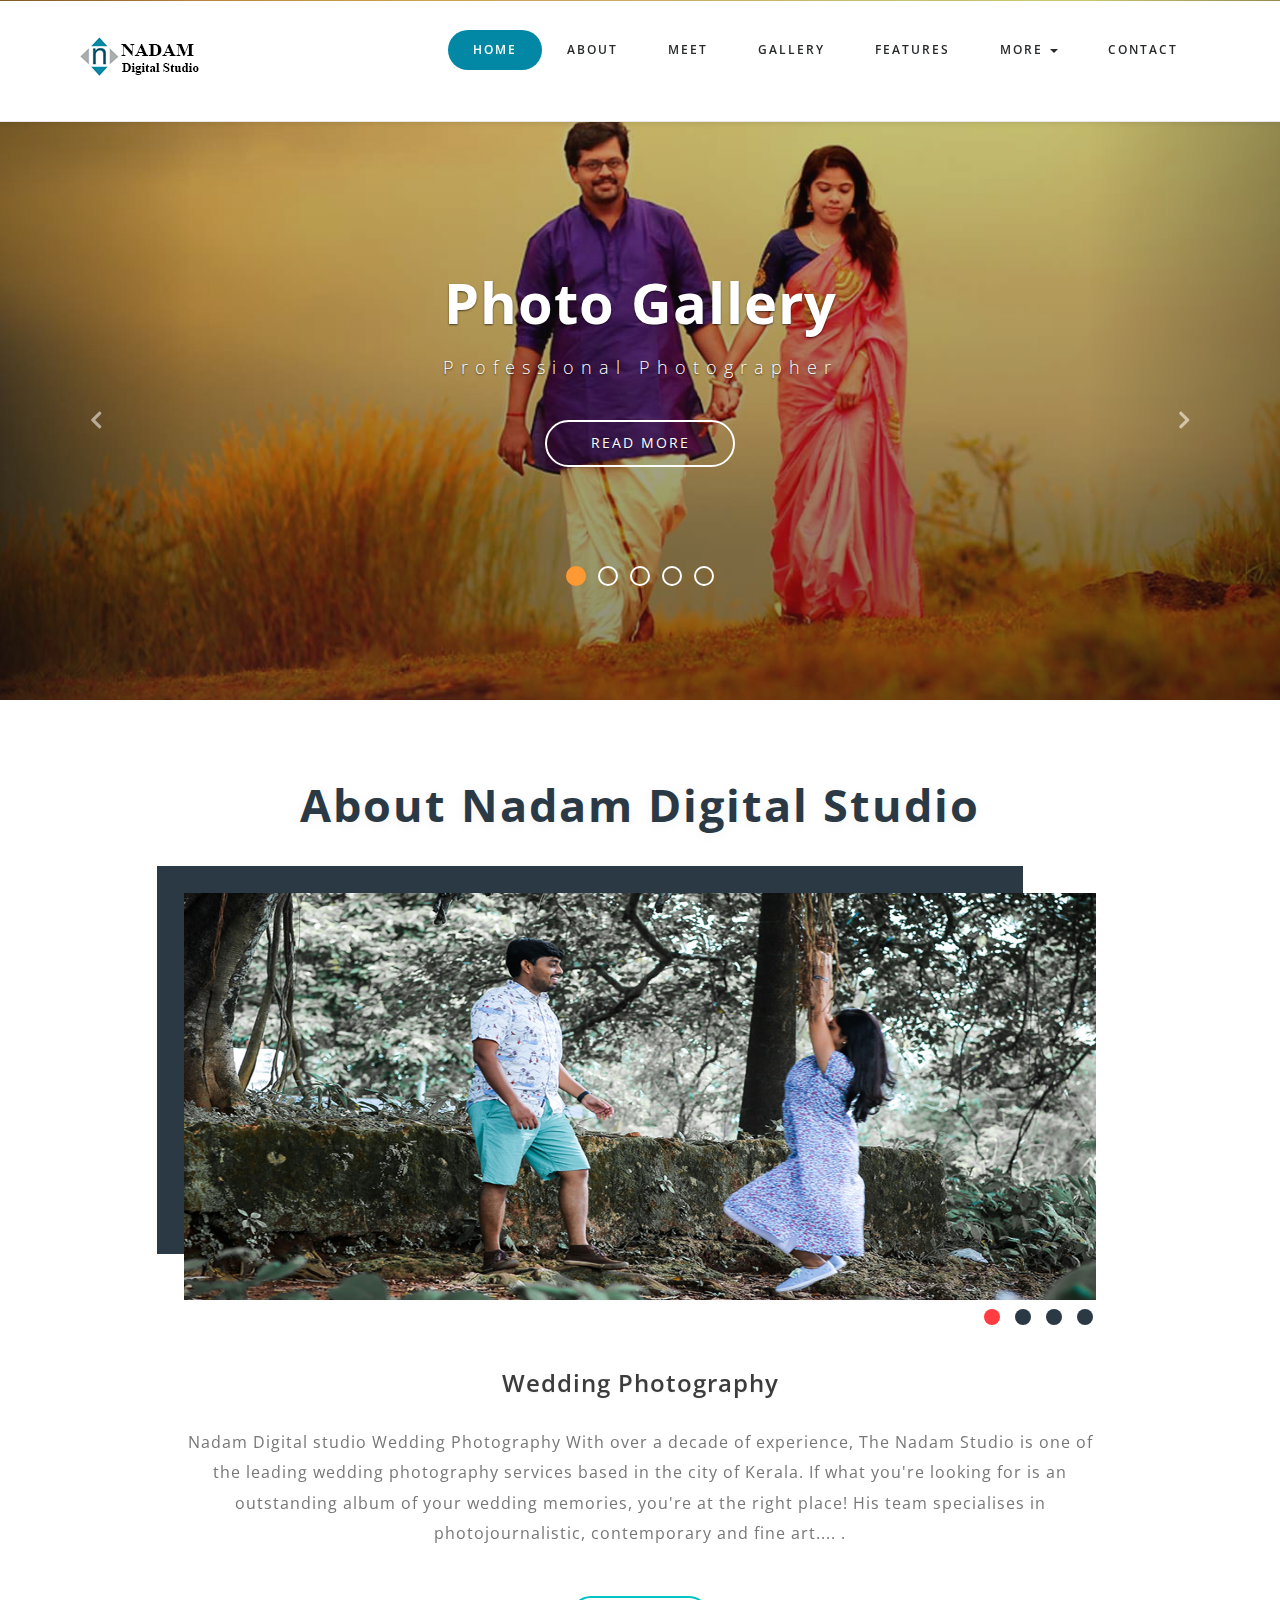
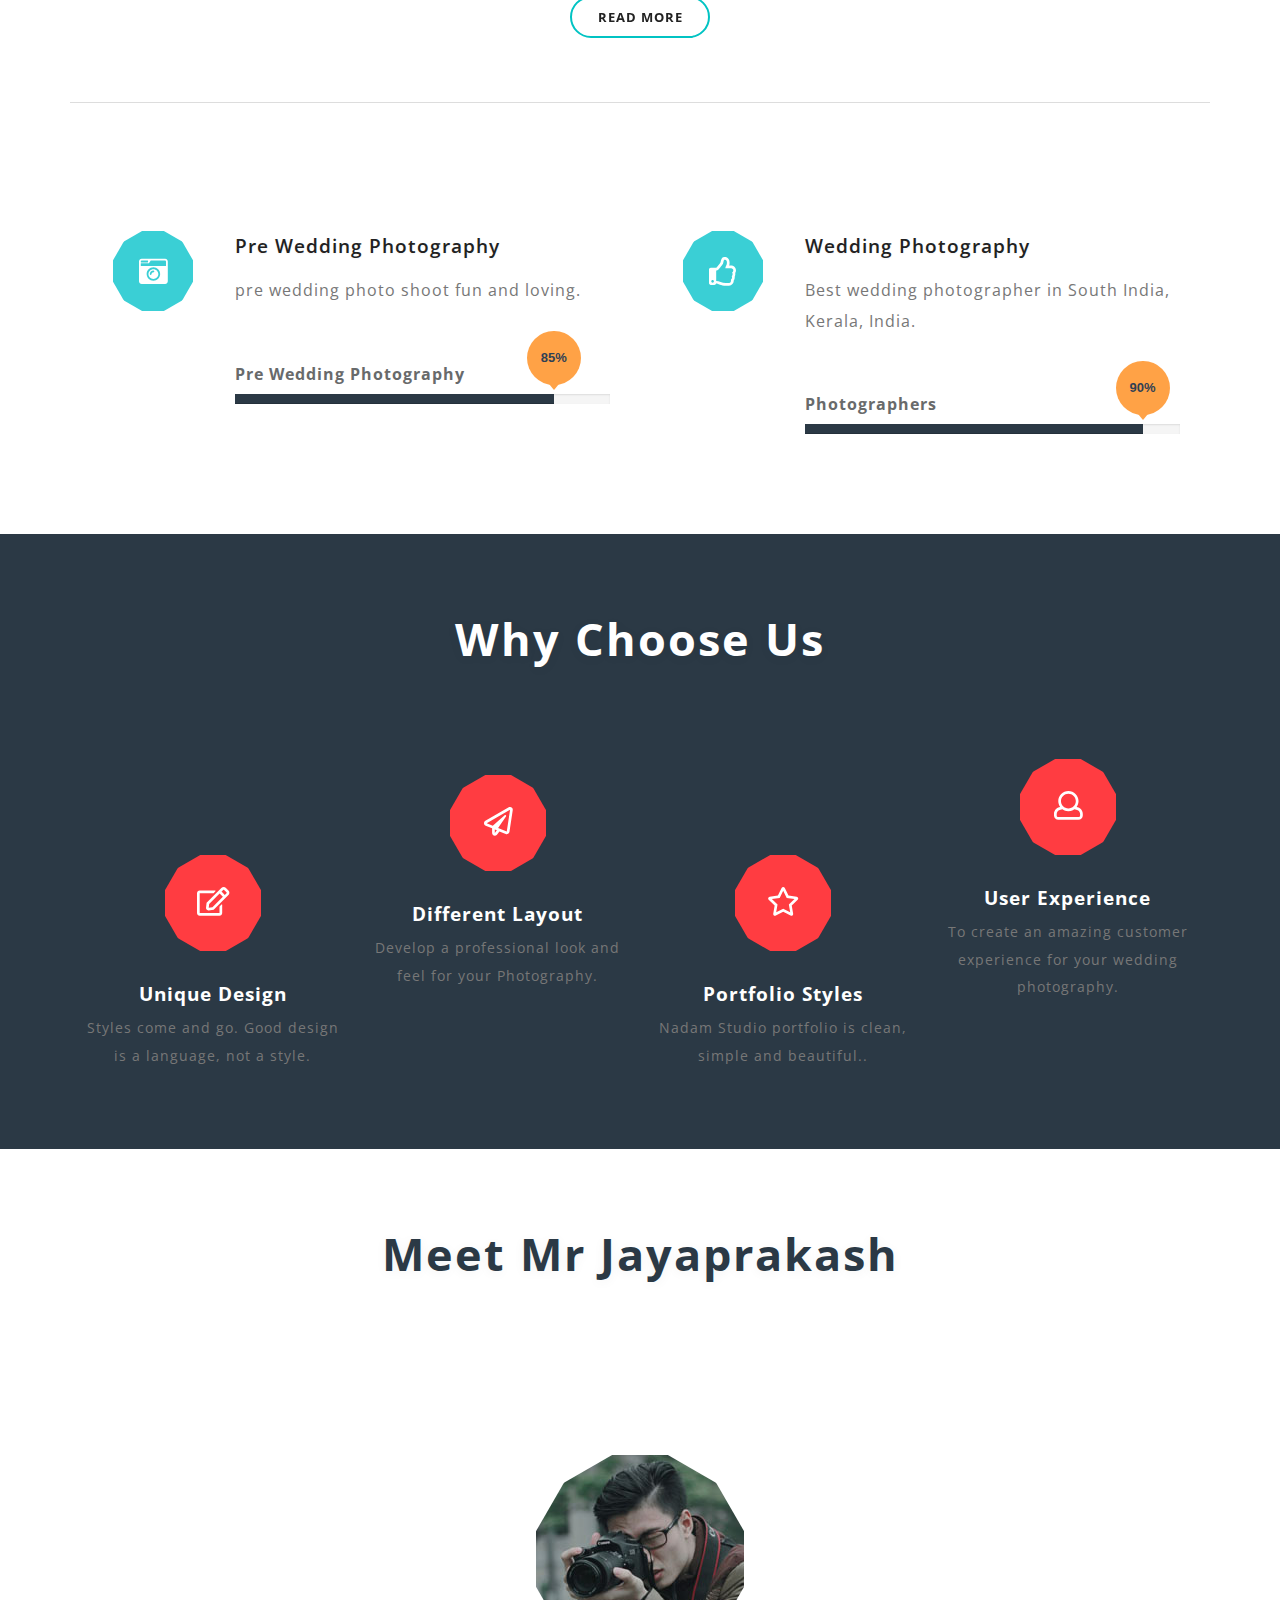
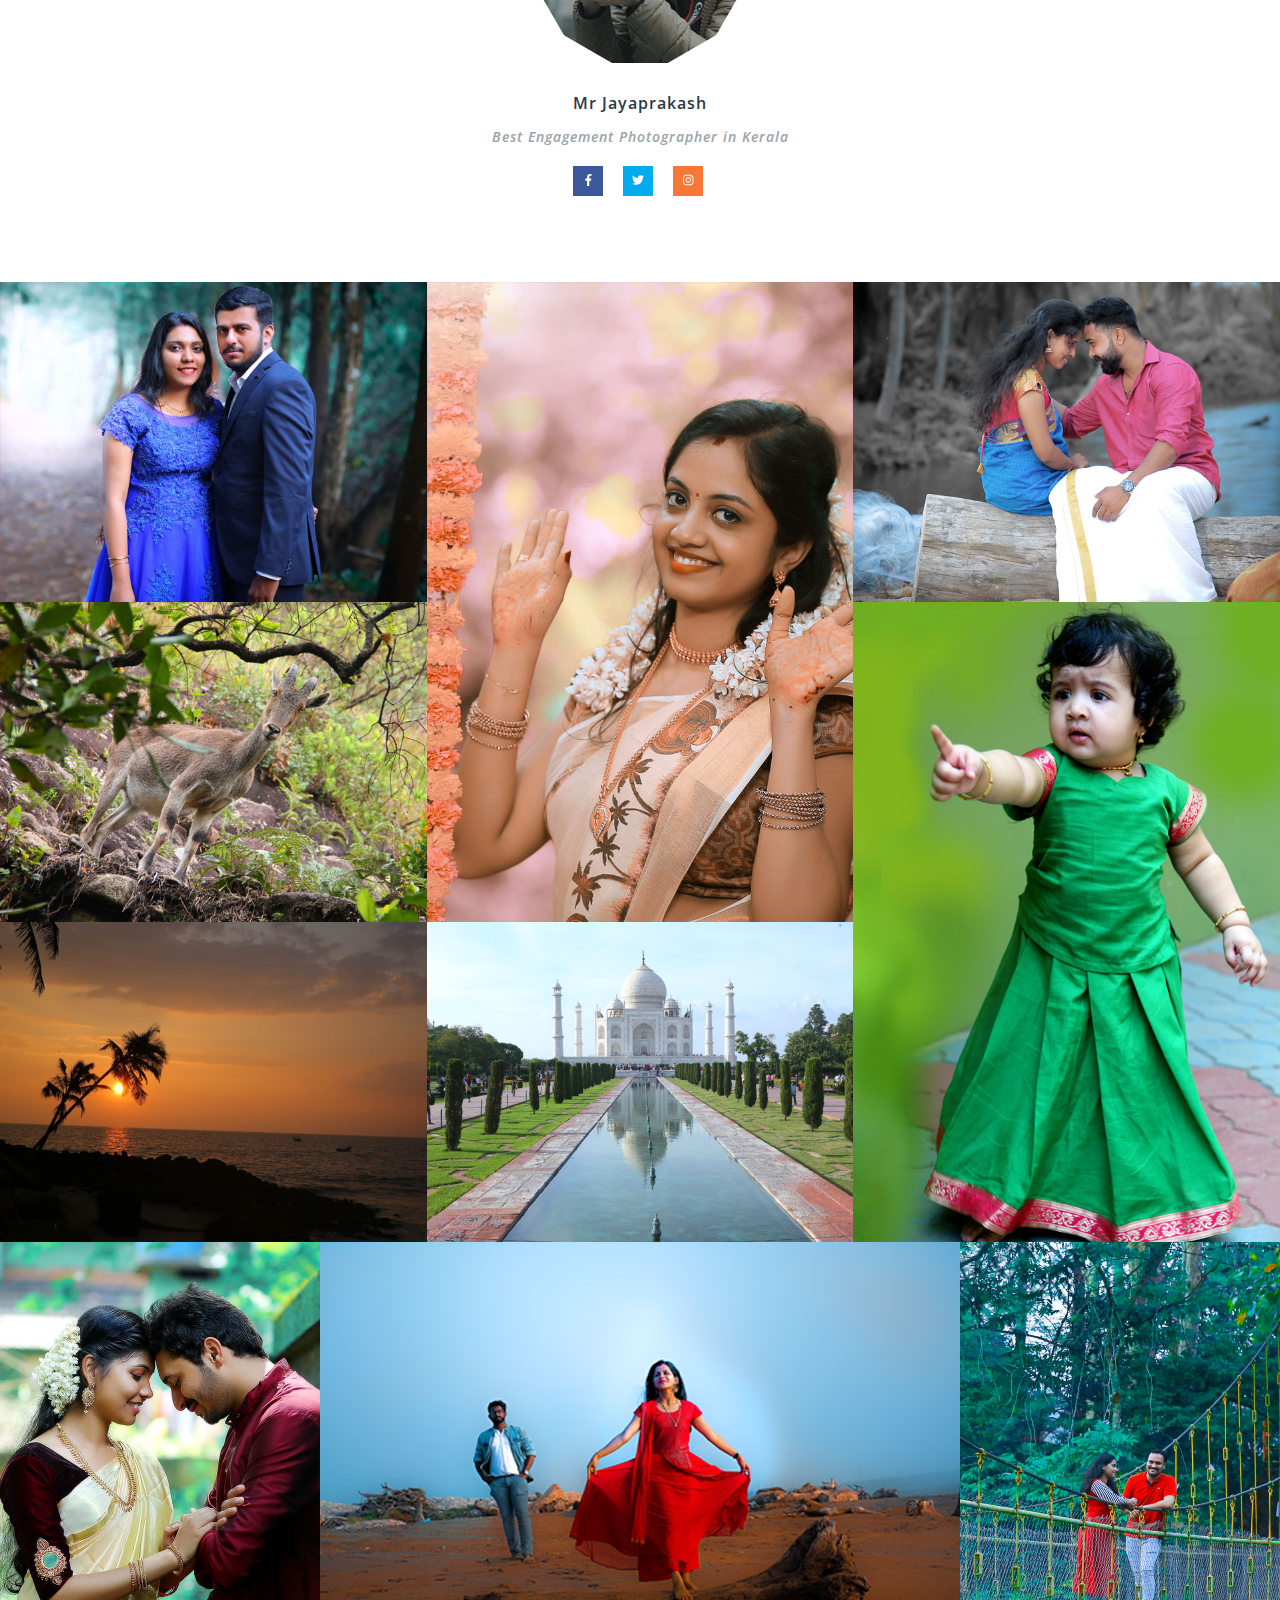
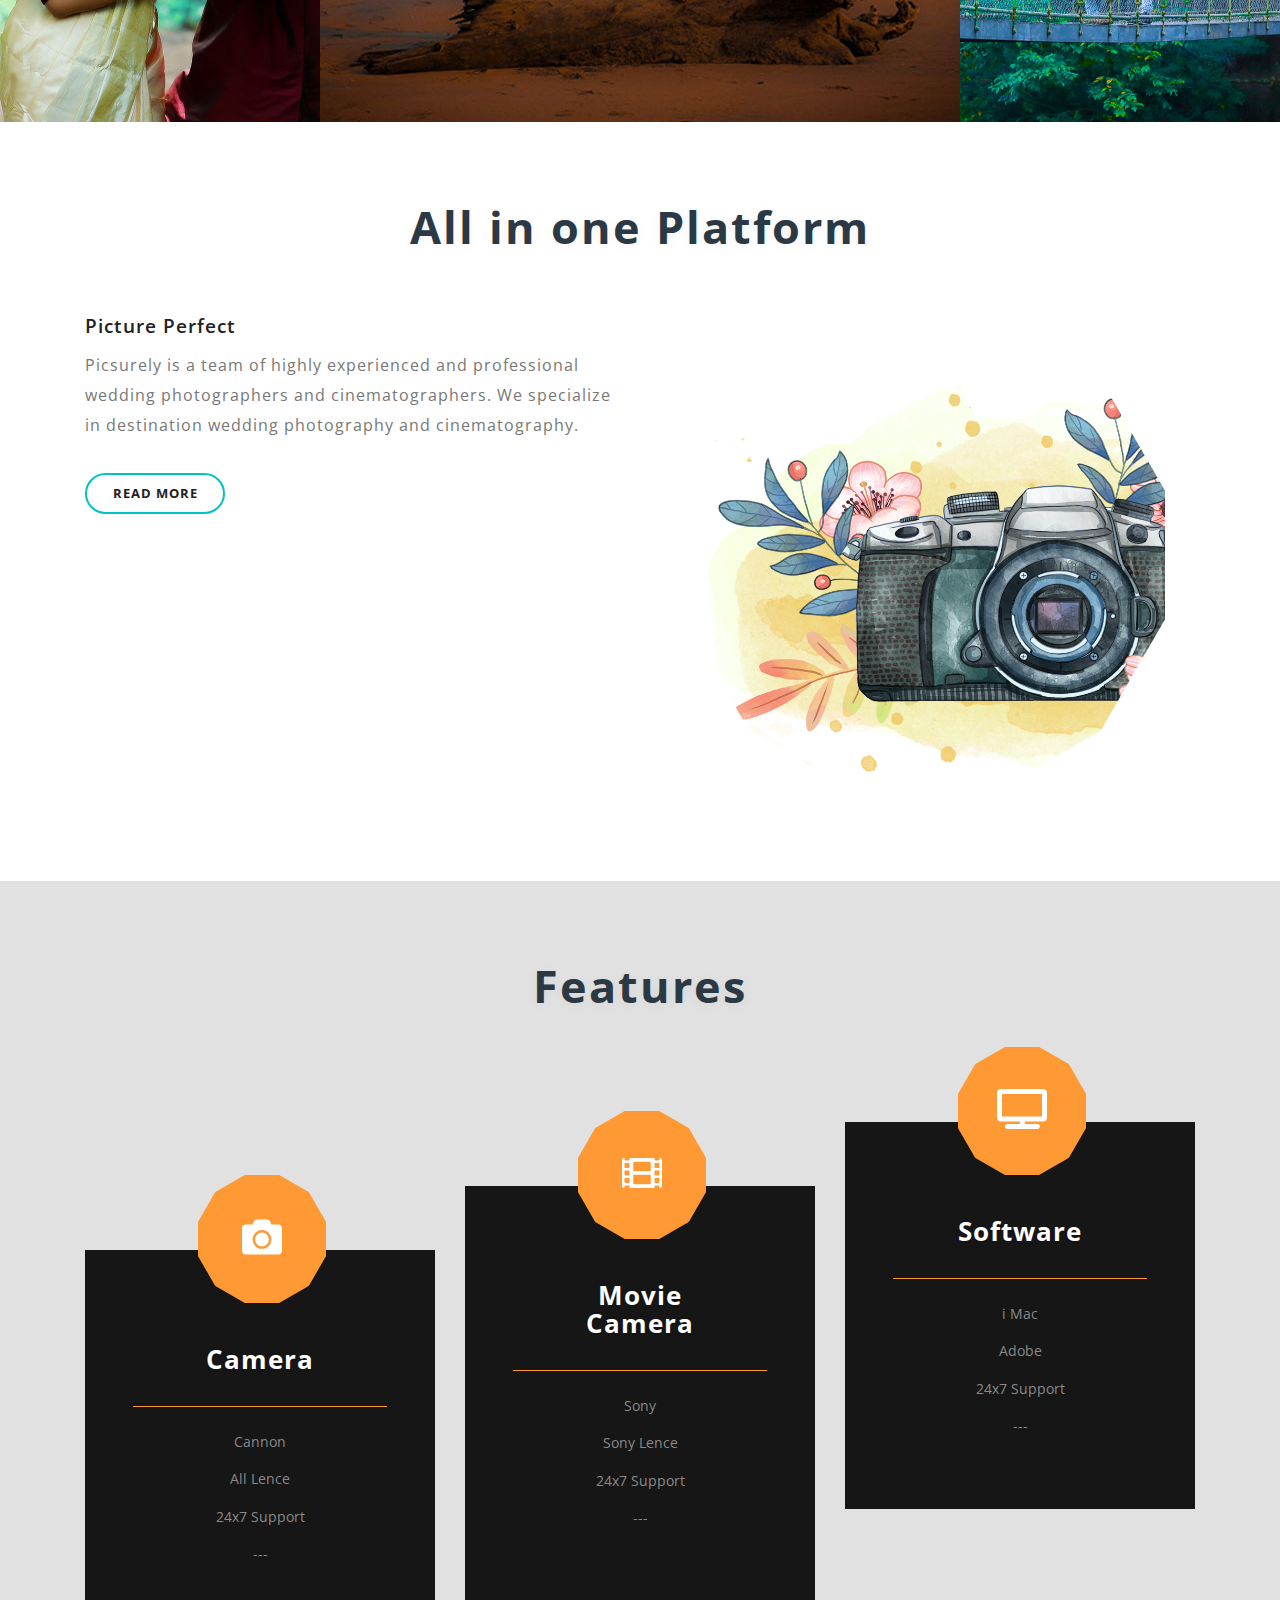
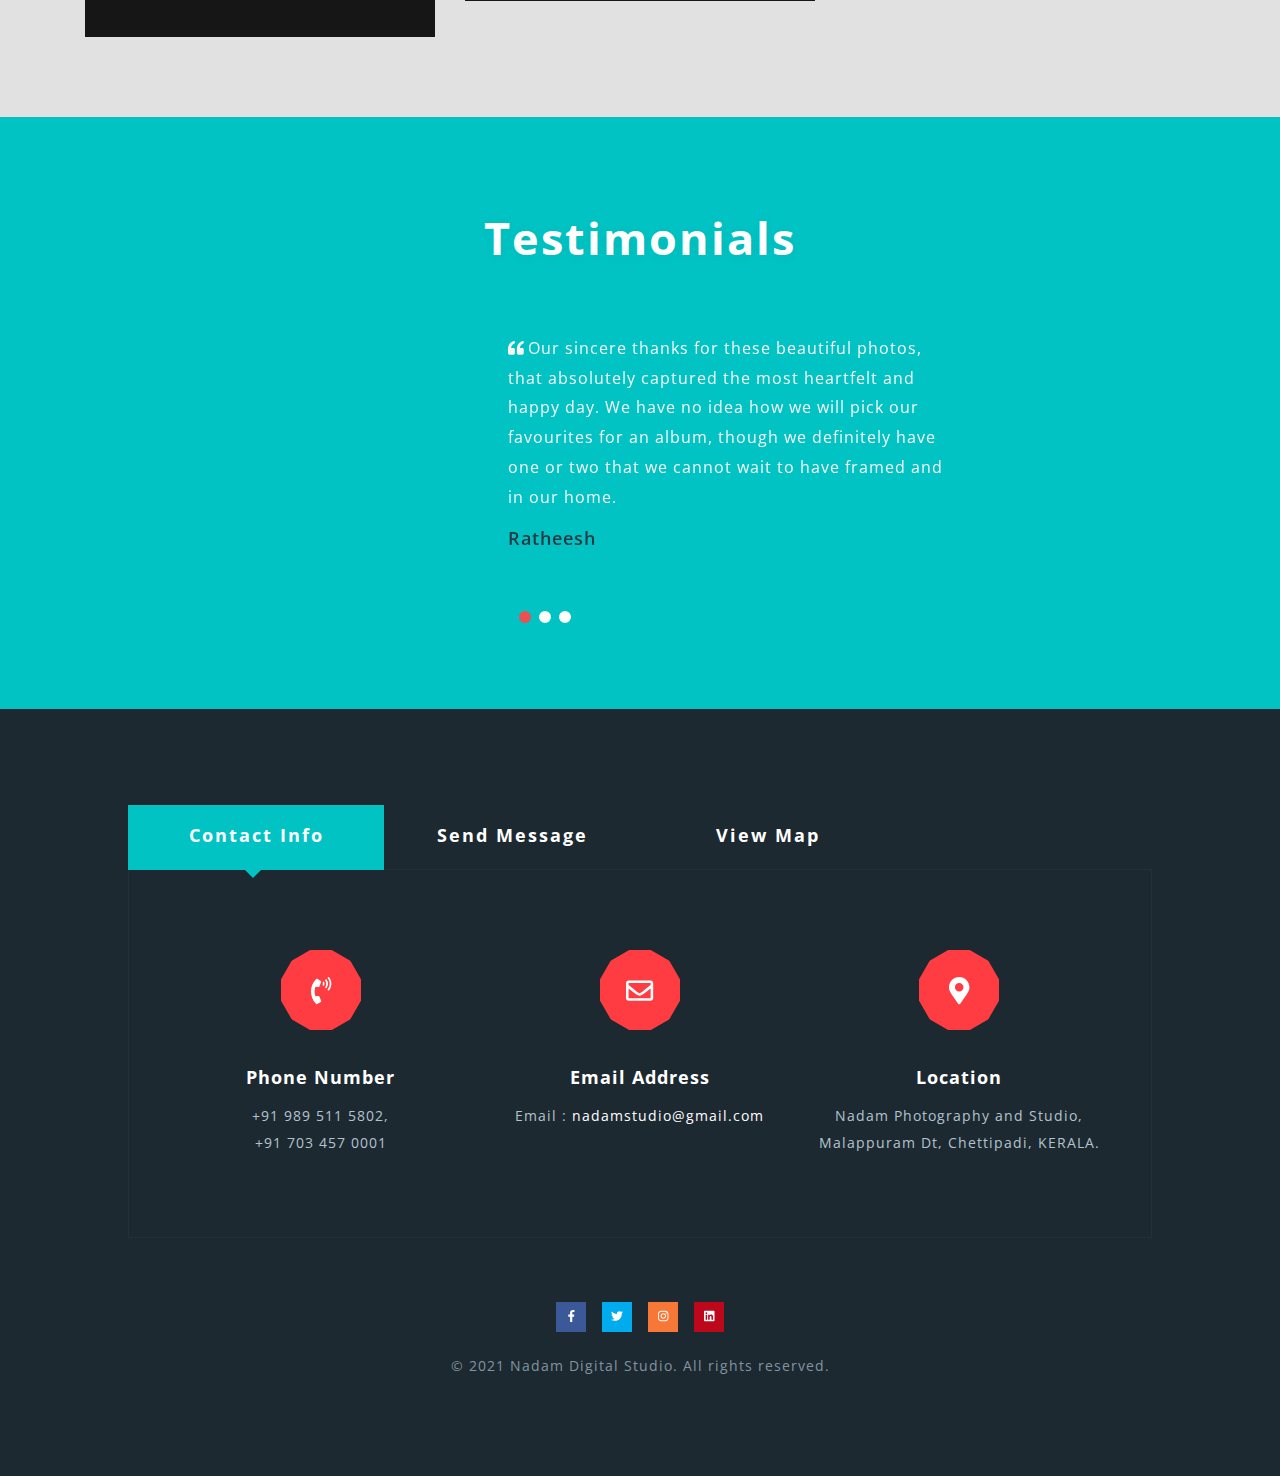
<file: nadam/index.html>
<!DOCTYPE html>
<html>

<head>
	<title>NadamStudio</title>
	<link rel="icon" href="images/logs.png" type="image/icon type" sizes="16x16">
	<!--/tags -->
	<meta name="viewport" content="width=device-width, initial-scale=1">
	<meta http-equiv="Content-Type" content="text/html; charset=utf-8" />
	<meta name="keywords" content="nadamstudio, chettipadi studio, parappanagadi studio, nadam digital,southindia best digital studio" />
	<script type="application/x-javascript">
		addEventListener("load", function () {
			setTimeout(hideURLbar, 0);
		}, false);

		function hideURLbar() {
			window.scrollTo(0, 1);
		}
	</script>
	<!--//tags -->
	<link href="css/bootstrap.css" rel="stylesheet" type="text/css" media="all" />
	<link href="css/style.css" rel="stylesheet" type="text/css" media="all" />
	<link rel="stylesheet" href="css/chocolat.css" type="text/css" media="screen">
	<link href="css/easy-responsive-tabs.css" rel='stylesheet' type='text/css' />
	<link href="css/fontawesome-all.css" rel="stylesheet">
	<!-- //for bootstrap working -->
	<link href="//fonts.googleapis.com/css?family=Open+Sans:300,300i,400,400i,600,600i,700,700i,800" rel="stylesheet">
	<link href="//fonts.googleapis.com/css?family=Source+Sans+Pro:300,300i,400,400i,600,600i,700" rel="stylesheet">
</head>

<body>
	<div class="top_header" id="home">
		<!-- Fixed navbar -->
		<nav class="navbar navbar-default navbar-fixed-top">
			<div class="nav_top_fx">
				<div class="navbar-header">
					<button type="button" class="navbar-toggle collapsed" data-toggle="collapse" data-target="#navbar"
						aria-expanded="false" aria-controls="navbar">
						<span class="sr-only">Toggle navigation</span>
						<span class="icon-bar"></span>
						<span class="icon-bar"></span>
						<span class="icon-bar"></span>
					</button>
					<div class="logo">
						<h1> <a class="navbar-brand"></a> <img src="images/logo.png"><i aria-hidden="true"></i><span
								class="desc"></span></a></h1>
					</div>
				</div>
				<div id="navbar" class="navbar-collapse collapse">
					<div class="nav_right_top">
						<ul class="nav navbar-nav">
							<li class="active"><a href="index.html">Home</a></li>
							<li><a class="scroll" href="#about">About</a></li>
							<li><a class="scroll" href="#team">Meet</a></li>

							<li><a class="scroll" href="#gallery">Gallery</a></li>
							<li><a class="scroll" href="#price">Features</a></li>

							<li class="dropdown">
								<a href="#" class="dropdown-toggle" data-toggle="dropdown" role="button"
									aria-haspopup="true" aria-expanded="false">More <span class="caret"></span></a>
								<ul class="dropdown-menu">
									<li><a class="scroll" href="#services">Services</a></li>
									<li><a class="scroll" href="#test">Testimonials</a></li>
								</ul>
							</li>


							<li><a class="scroll" href="#contact">Contact</a></li>

						</ul>
					</div>
				</div>
				<!--/.nav-collapse -->
			</div>
		</nav>
		<div class="clearfix"></div>
	</div>
	<!-- banner -->
	<div class="banner_top">
		<div id="myCarousel" class="carousel slide" data-ride="carousel">
			<!-- Indicators -->
			<ol class="carousel-indicators">
				<li data-target="#myCarousel" data-slide-to="0" class="active"></li>
				<li data-target="#myCarousel" data-slide-to="1" class=""></li>
				<li data-target="#myCarousel" data-slide-to="2" class=""></li>
				<li data-target="#myCarousel" data-slide-to="3" class=""></li>
				<li data-target="#myCarousel" data-slide-to="4" class=""></li>
			</ol>
			<div class="carousel-inner" role="listbox">
				<div class="item active">
					<div class="container">
						<div class="carousel-caption">
							<h3>Photo Gallery</h3>
							<p>Professional Photographer</p>
							<div class="bnr-button">
								<a class="act" href="#">Read More</a>
							</div>

						</div>
					</div>
				</div>
				<div class="item item2">
					<div class="container">
						<div class="carousel-caption">
							<h3>Landscape Photography</h3>
							<p>Landscape photograpy is our focus</p>
							<div class="bnr-button">
								<a class="act" href="#">Read More</a>
							</div>
						</div>
					</div>
				</div>
				<div class="item item3">
					<div class="container">
						<div class="carousel-caption">
							<h3>Wedding Photography</h3>
							<p>Wedding Photographer</p>
							<div class="bnr-button">
								<a class="act" href="#">Read More</a>
							</div>

						</div>
					</div>
				</div>
				<div class="item item4">
					<div class="container">
						<div class="carousel-caption">

							<h3>Nature Photography</h3>
							<p>Your image is our focus</p>
							<div class="bnr-button">
								<a class="act" href="#">Read More</a>
							</div>
						</div>
					</div>
				</div>
				<div class="item item5">
					<div class="container">
						<div class="carousel-caption">
							<h3>Landscape Photography</h3>
							<p>Professional Photographers</p>
							<div class="bnr-button">
								<a class="act" href="#">Read More</a>
							</div>
						</div>
					</div>
				</div>
			</div>
			<a class="left carousel-control" href="#myCarousel" role="button" data-slide="prev">
				<span class="fa fa-chevron-left" aria-hidden="true"></span>
				<span class="sr-only">Previous</span>
			</a>
			<a class="right carousel-control" href="#myCarousel" role="button" data-slide="next">
				<span class="fa fa-chevron-right" aria-hidden="true"></span>
				<span class="sr-only">Next</span>
			</a>
			<!-- The Modal -->
		</div>
	</div>
	<!--//banner -->
	<!--/ab-->
	<div class="banner_bottom" id="about">
		<div class="container">
			<h3 class="tittle">About Nadam Digital Studio</h3>
			<div class="inner_sec_info">
				<div class="help_full">
					<ul class="rslides" id="slider4">
						<li>
							<div class="respon_info_img">
								<img src="images/banner3.jpg" class="img-responsive" alt="PhotoCall">
							</div>
							<div class="banner_bottom_left">
								<h4>Wedding Photography</h4>

								<p>Nadam Digital studio
									Wedding Photography
									With over a decade of experience, The Nadam Studio is one of the leading wedding
									photography services based in the city of Kerala. If what you're looking for is an
									outstanding album of your wedding memories, you're at the right place! His team
									specialises in photojournalistic, contemporary and fine art....

									.</p>

								<div class="ab_button">
									<a class="btn btn-primary btn-lg hvr-underline-from-left" href="#"
										role="button">Read More </a>
								</div>
							</div>
						</li>
						<li>
							<div class="respon_info_img">
								<img src="images/banner2.jpg" class="img-responsive" alt="PhotoCall">
							</div>
							<div class="banner_bottom_left">
								<h4>Event Photography</h4>

								<p>Event photography is a fun and exciting niche. But capturing that once in a lifetime
									moment can pose some technical challenges.</p>

								<div class="ab_button">
									<a class="btn btn-primary btn-lg hvr-underline-from-left" href="#"
										role="button">Read More </a>
								</div>
							</div>
						</li>
						<li>
							<div class="respon_info_img">
								<img src="images/banner1.jpg" class="img-responsive" alt="PhotoCall">
							</div>
							<div class="banner_bottom_left">
								<h4>Film Photography</h4>
								<p>Film is the medium on which analog cameras record their images. Basic film types
									include print and slide film, both of which come in color and black-white varieties.
								</p>

								<div class="ab_button">
									<a class="btn btn-primary btn-lg hvr-underline-from-left" href="#"
										role="button">Read More </a>
								</div>
							</div>
						</li>
						<li>
							<div class="respon_info_img">
								<img src="images/banner4.jpg" class="img-responsive" alt="PhotoCall">
							</div>
							<div class="banner_bottom_left">
								<h4>Nature Photography</h4>
								<p>Nature photography is the art of capturing pictures of nature and the outdoors in a
									way that brings your viewer into the scene.</p>

								<div class="ab_button">
									<a class="btn btn-primary btn-lg hvr-underline-from-left" href="single.html"
										role="button">Read More </a>
								</div>
							</div>
						</li>
					</ul>




				</div>
			</div>
			<div class="news-main">
				<div class="col-md-6 banner_bottom_left">
					<div class="banner_bottom_pos">
						<div class="banner_bottom_pos_grid">
							<div class="col-xs-3 banner_bottom_grid_left">
								<div class="banner_bottom_grid_left_grid">
									<div class="dodecagon b1">
										<div class="dodecagon-in b1">
											<div class="dodecagon-bg b1">
												<span class="fas fa-camera-retro" aria-hidden="true"></span>
											</div>
										</div>
									</div>
								</div>
							</div>
							<div class="col-xs-9 banner_bottom_grid_right">
								<h4>Pre Wedding Photography</h4>
								<p>pre wedding photo shoot fun and loving.</p>
								<div class="barWrapper">
									<span class="progressText"><b>Pre Wedding Photography</b></span>
									<div class="progress">
										<div class="progress-bar" role="progressbar" aria-valuenow="85"
											aria-valuemin="0" aria-valuemax="100">
											<span class="popOver" data-toggle="tooltip" data-placement="top"
												title="85%"> </span>
										</div>
									</div>
								</div>
							</div>


							<div class="clearfix"> </div>
						</div>
					</div>
				</div>
				<div class="col-md-6 banner_bottom_left">
					<div class="banner_bottom_pos">
						<div class="banner_bottom_pos_grid">
							<div class="col-xs-3 banner_bottom_grid_left">
								<div class="banner_bottom_grid_left_grid">
									<div class="dodecagon b1">
										<div class="dodecagon-in b1">
											<div class="dodecagon-bg b1">
												<span class="far fa-thumbs-up" aria-hidden="true"></span>
											</div>
										</div>
									</div>
								</div>
							</div>
							<div class="col-xs-9 banner_bottom_grid_right">
								<h4>Wedding Photography</h4>
								<p>Best wedding photographer in South India, Kerala, India.</p>
								<div class="barWrapper">
									<span class="progressText"><b>Photographers</b></span>
									<div class="progress">
										<div class="progress-bar" role="progressbar" aria-valuenow="90"
											aria-valuemin="0" aria-valuemax="100">
											<span class="popOver" data-toggle="tooltip" data-placement="top"
												title="90%"> </span>
										</div>
									</div>
								</div>
							</div>
							<div class="clearfix"> </div>
						</div>
					</div>
				</div>
				<div class="clearfix"></div>
			</div>
		</div>
	</div>
	<!--//ab-->
	<!--/what-->
	<div class="works" id="services">
		<div class="container">
			<h3 class="tittle cen">Why Choose Us</h3>
			<div class="inner_sec_info">
				<div class="ser-first">
					<div class="col-md-3 ser-first-grid text-center">
						<div class="dodecagon">
							<div class="dodecagon-in">
								<div class="dodecagon-bg">
									<span class="far fa-edit" aria-hidden="true"></span>
								</div>
							</div>
						</div>
						<h3>Unique Design</h3>
						<p>Styles come and go. Good design is a language, not a style.</p>
					</div>
					<div class="col-md-3 ser-first-grid text-center">
						<div class="dodecagon">
							<div class="dodecagon-in">
								<div class="dodecagon-bg">
									<span class="far fa-paper-plane" aria-hidden="true"></span>
								</div>
							</div>
						</div>
						<h3>Different Layout</h3>
						<p>Develop a professional look and feel for your Photography.</p>
					</div>
					<div class="col-md-3 ser-first-grid text-center">
						<div class="dodecagon">
							<div class="dodecagon-in">
								<div class="dodecagon-bg">
									<span class="far fa-star" aria-hidden="true"></span>
								</div>
							</div>
						</div>
						<h3>Portfolio Styles</h3>
						<p>Nadam Studio portfolio is clean, simple and beautiful..</p>
					</div>
					<div class="col-md-3 ser-first-grid text-center">
						<div class="dodecagon">
							<div class="dodecagon-in">
								<div class="dodecagon-bg">
									<span class="far fa-user" aria-hidden="true"></span>
								</div>
							</div>
						</div>
						<h3>User Experience</h3>
						<p>To create an amazing customer experience for your wedding photography.</p>
					</div>
					<div class="clearfix"></div>
				</div>
			</div>

		</div>
	</div>
	<!--//what-->
	<!--/photographers-->
	<div class="banner_bottom" id="team">
		<div class="container">
			<h3 class="tittle">Meet Mr Jayaprakash</h3>
			<div class="inner_sec_info">
				<div class="ser-first">


					<div class="col-md-3 photo-grid text-center">





					</div>
					<div class="col-md-12 photo-grid text-center">
						<div class="dodecagon t4">
							<div class="dodecagon-in t4">
								<div class="dodecagon-bg t4">

								</div>
							</div>
						</div>
						<h3>Mr Jayaprakash</h3>
						<p>Best Engagement Photographer in Kerala</p>
						<div class="team_icons">
							<ul class="social-nav model-3d-0 footer-social social">
								<li>
									<a href="#" class="facebook">
										<div class="front"><i class="fab fa-facebook-f" aria-hidden="true"></i></div>
										<div class="back"><i class="fab fa-facebook-f" aria-hidden="true"></i></div>
									</a>
								</li>
								<li>
									<a href="#" class="twitter">
										<div class="front"><i class="fab fa-twitter" aria-hidden="true"></i></div>
										<div class="back"><i class="fab fa-twitter" aria-hidden="true"></i></div>
									</a>
								</li>
								<li>
									<a href="#" class="instagram">
										<div class="front"><i class="fab fa-instagram" aria-hidden="true"></i></div>
										<div class="back"><i class="fab fa-instagram" aria-hidden="true"></i></div>
									</a>
								</li>

							</ul>

						</div>

					</div>
					<div class="clearfix"></div>
				</div>
			</div>

		</div>
	</div>
	<!--//photographers-->
	<div class="gallery_sec" id="gallery">
		<div class="col-md-4 col-sm-4 col-xs-4 gal-sec">
			<div class="gallery-grid1">
				<a title="100% Satisfaction." href="images/gal1.jpg">
					<img src="images/gal1.jpg" alt=" " class="img-responsive" />
					<div class="p-mask">
						 
					</div>
				</a>
			</div>
			<div class="gallery-grid1">
				<a title="100% Satisfaction." href="images/gal2.jpg">
					<img src="images/gal2.jpg" alt=" " class="img-responsive" />
					<div class="p-mask">
						 
					</div>
				</a>
			</div>
			<div class="gallery-grid1">
				<a title="100% Satisfaction." href="images/gal4.jpg">
					<img src="images/gal4.jpg" alt=" " class="img-responsive" />
					<div class="p-mask">
						 
					</div>
				</a>
			</div>
		</div>
		<div class="col-md-4 col-sm-4 col-xs-4 gal-sec">
			<div class="gallery-grid1">
				<a title="100% Satisfaction." href="images/gal31.jpg">
					<img src="images/gal3.jpg" alt=" " class="img-responsive" />
					<div class="p-mask">
						 
					</div>
				</a>
			</div>
			<div class="gallery-grid1">
				<a title="100% Satisfaction." href="images/gal5.jpg">
					<img src="images/gal5.jpg" alt=" " class="img-responsive" />
					<div class="p-mask">
						 
					</div>
				</a>
			</div>
		</div>
		<div class="col-md-4 col-sm-4 col-xs-4 gal-sec">
			<div class="gallery-grid1">
				<a title="100% Satisfaction." href="images/gal6.jpg">
					<img src="images/gal6.jpg" alt=" " class="img-responsive" />
					<div class="p-mask">
						 
					</div>
				</a>
			</div>
			<div class="gallery-grid1">
				<a title="100% Satisfaction." href="images/gal71.jpg">
					<img src="images/gal7.jpg" alt=" " class="img-responsive" />
					<div class="p-mask">
						 
					</div>
				</a>
			</div>
		</div>
		<div class="col-md-3 col-sm-3 col-xs-3 gal-sec">
			<div class="gallery-grid1">
				<a title="100% Satisfaction." href="images/gal81.jpg">
					<img src="images/gal8.jpg" alt=" " class="img-responsive" />
					<div class="p-mask">
						 
					</div>
				</a>
			</div>

		</div>
		<div class="col-md-6 col-sm-6 col-xs-6 gal-sec">
			<div class="gallery-grid1">
				<a title="100% Satisfaction." href="images/gal9.jpg">
					<img src="images/gal9.jpg" alt=" " class="img-responsive" />
					<div class="p-mask">
						 
					</div>
				</a>
			</div>
		</div>
		<div class="col-md-3 col-sm-3 col-xs-3 gal-sec">
			<div class="gallery-grid1">
				<a title="100% Satisfaction." href="images/gal101.jpg">
					<img src="images/gal10.jpg" alt=" " class="img-responsive" />
					<div class="p-mask">
						 
					</div>
				</a>
			</div>
		</div>
		<div class="clearfix"></div>
	</div>

	<!--//gallery-->
	<!--/last-->
	<div class="banner_bottom">
		<div class="container">
			<h3 class="tittle">All in one Platform
			</h3>
			<div class="inner_sec_info">
				<div class="last_sec">
					<div class="col-md-6 last-img-info-text">
						<h4>Picture Perfect </h4>
						<p>Picsurely is a team of highly experienced and professional wedding photographers and cinematographers. We specialize in destination wedding photography and cinematography.
						</p>
						<div class="ab_button">
							<a class="btn btn-primary btn-lg" href="#" role="button">Read More </a>
						</div>
					</div>
					<div class="col-md-6 last-img-info">
						<div class="dodecagon l1">
							<div class="dodecagon-in l1">
								<div class="dodecagon-bg l1">

								</div>
							</div>
						</div>
					</div>
					<div class="clearfix"></div>
				</div>
			</div>
		</div>
	</div>
	<!--//last-->
	<!--/price-->
	<div class="price-sec" id="price">
		<div class="container">
			<h3 class="tittle">Features</h3>

			<div class="inner_sec_info">
				<div class="price-grid-main">
					<div class="col-md-4 price-info">
						<div class="prices">
							<div class="prices-top">
								<div class="dodecagon s1">
									<div class="dodecagon-in s1">
										<div class="dodecagon-bg s1">
											<h3><i class="fas fa-camera"></i>
											</h3>
										</div>
									</div>
								</div>

							</div>
							<div class="prices-bottom">
								<div class="prices-h">
									<h4>Camera</h4>

								</div>
								<ul>
									<li>Cannon</li>
									<li>All Lence</li>
									 
									<li>24x7 Support</li>
									<li>---</li>
								</ul>
							
							</div>
						</div>
					</div>
					<div class="col-md-4 price-info">
						<div class="prices">
							<div class="prices-top">
								<div class="dodecagon s1">
									<div class="dodecagon-in s1">
										<div class="dodecagon-bg s1">
											<h3><i class="fas fa-film"></i>
											</h3>
										</div>
									</div>
								</div>

							</div>
							<div class="prices-bottom">
								<div class="prices-h">
									<h4>Movie Camera</h4>

								</div>
								<ul>
									<li>Sony</li>
									<li>Sony Lence</li>
								 
									<li>24x7 Support</li>
									<li>---</li>
								</ul>
								
							</div>
						</div>
					</div>
					<div class="col-md-4 price-info">
						<div class="prices">
							<div class="prices-top">
								<div class="dodecagon s1">
									<div class="dodecagon-in s1">
										<div class="dodecagon-bg s1">
											<h3><i class="fas fa-tv"></i>

											</h3>
										</div>
									</div>
								</div>

							</div>
							<div class="prices-bottom">
								<div class="prices-h">
									<h4>Software</h4>

								</div>
								<ul>
									<li>i Mac</li>
									<li>Adobe</li>
									 
									<li>24x7 Support</li>
									<li>---</li>
								</ul>
								
							</div>
						</div>
					</div>
					<div class="clearfix"></div>
				</div>
			</div>
		</div>
	</div>
	<!--//price-->
	<!-- Modal1 -->
	<div class="modal fade" id="myModal1" role="dialog">
		<div class="modal-dialog">
			<!-- Modal content-->
			<div class="modal-content">
				<div class="modal-header book-form">
					<button type="button" class="close" data-dismiss="modal">&times;</button>
					<h4>Sign up Form</h4>
					<form action="#" method="post">
						<input type="text" name="Name" placeholder="Your Name" required="" />
						<input type="text" name="Email" class="email" placeholder="Email" required="" />
						<input type="password" name="Password" class="password" placeholder="Password" required="" />
						<div class="check-box">
							<input name="chekbox" type="checkbox" id="brand" value="">
							<label for="brand"><span></span>Remember Me.</label>
						</div>
						<input type="submit" value="Sign Up">
					</form>
				</div>
			</div>
		</div>
	</div>
	<!-- //Modal1 -->
	<!--/testimonials-->
	<div class="tesimonials" id="test">
		<div class="container">
			<h3 class="tittle cen">Testimonials</h3>
			<div class="inner_sec">
				<div class="test_grid_sec">
					<div class="col-md-offset-2 col-md-8">
						<div class="carousel slide two" data-ride="carousel" id="quote-carousel">
							<!-- Bottom Carousel Indicators -->
							<ol class="carousel-indicators two">
								<li data-target="#quote-carousel" data-slide-to="0" class="active"></li>
								<li data-target="#quote-carousel" data-slide-to="1"></li>
								<li data-target="#quote-carousel" data-slide-to="2"></li>
							</ol>

							<!-- Carousel Slides / Quotes -->
							<div class="carousel-inner">

								<!-- Quote 1 -->
								<div class="item active">
									<blockquote>
										<div class="test_grid">
											<div class="col-sm-3 text-center test_img">
												<div class="dodecagon c1">
													<div class="dodecagon-in c1">
														<div class="dodecagon-bg c1">

														</div>
													</div>
												</div>
											</div>
											<div class="col-sm-9 test_img_info">
												<p><i class="fas fa-quote-left"></i>  Our sincere thanks for these beautiful photos, that absolutely captured the most heartfelt and happy day. We have no idea how we will pick our favourites for an album, though we definitely have one or two that we cannot wait to have framed and in our home.</p>
												<h6>Ratheesh</h6>
											</div>
										</div>
									</blockquote>
								</div>
								<!-- Quote 2 -->
								<div class="item">
									<blockquote>
										<div class="test_grid">
											<div class="col-sm-3 text-center test_img">
												<div class="dodecagon c2">
													<div class="dodecagon-in c2">
														<div class="dodecagon-bg c2">

														</div>
													</div>
												</div>
											</div>
											<div class="col-sm-9 test_img_info">
												<p><i class="fas fa-quote-left"></i> 
													Thank you so so so so much!! The photos are absolutely beautiful! We love every single one of them. Thank you so much for capturing the day so perfectly! It is incredible.</p>
												<h6>Rahul</h6>
											</div>
										</div>
									</blockquote>
								</div>
								<!-- Quote 3 -->
								<div class="item">
									<blockquote>
										<div class="test_grid">
											<div class="col-sm-3 text-center test_img">
												<div class="dodecagon c3">
													<div class="dodecagon-in c3">
														<div class="dodecagon-bg c3">

														</div>
													</div>
												</div>
											</div>
											<div class="col-sm-9 test_img_info">
												<p><i class="fas fa-quote-left"></i>
													Our album has arrived and it is beautiful!! Thank you for all your hard work in helping us create a fabulous keep sake.
													</p>
												<h6>Neethu</h6>
											</div>
										</div>
									</blockquote>
								</div>
							</div>

						</div>
					</div>
				</div>
			</div>
		</div>
	</div>
	<!--//testimonials-->

	<!-- /newsletter-->
	
	<!-- //newsletter-->

	<!-- footer -->
	<div class="footer" id="contact">
		<div class="footer_inner_info">
			<!--/tabs-->
			<div class="responsive_tabs">
				<div id="horizontalTab">
					<ul class="resp-tabs-list">
						<li>Contact Info</li>
						<li>Send Message</li>
						<li>View Map</li>
					</ul>
					<div class="resp-tabs-container">
						<!--/tab_one-->
						<div class="tab1">
							<div class="tab-info">

								<div class="address">
									<div class="col-md-4 address-grid">
										<div class="address-left">
											<div class="dodecagon f1">
												<div class="dodecagon-in f1">
													<div class="dodecagon-bg f1">
														<span class="fas fa-phone-volume" aria-hidden="true"></span>
													</div>
												</div>
											</div>
										</div>
										<div class="address-right">
											<h6>Phone Number</h6>
											<p>+91 989 511 5802,<br>
												+91 703 457 0001</p>

										</div>
										<div class="clearfix"> </div>
									</div>
									<div class="col-md-4 address-grid">
										<div class="address-left">
											<div class="dodecagon f1">
												<div class="dodecagon-in f1">
													<div class="dodecagon-bg f1">
														<span class="far fa-envelope" aria-hidden="true"></span>
													</div>
												</div>
											</div>
										</div>
										<div class="address-right">
											<h6>Email Address</h6>
											<p>Email :<a href="nadamstudio@gmail.com"> nadamstudio@gmail.com</a></p>
										</div>
										<div class="clearfix"> </div>
									</div>
									<div class="col-md-4 address-grid">
										<div class="address-left">
											<div class="dodecagon f1">
												<div class="dodecagon-in f1">
													<div class="dodecagon-bg f1">
														<span class="fas fa-map-marker-alt" aria-hidden="true"></span>
													</div>
												</div>
											</div>
										</div>
										<div class="address-right">
											<h6>Location</h6>
											<p>Nadam Photography and Studio, Malappuram Dt, Chettipadi, KERALA.

											</p>
										</div>
										<div class="clearfix"> </div>
									</div>
									<div class="clearfix"> </div>
								</div>
							</div>
						</div>
						<!--//tab_one-->
						<div class="tab2">

							<div class="tab-info">
								<div class="contact_grid_right">
									<h6>Please fill this form to contact with us.</h6>
									<form action="#" method="post">
										<div class="contact_left_grid">
											<input type="text" name="Name" placeholder="Name" required="">
											<input type="email" name="Email" placeholder="Email" required="">

											<input type="text" name="Telephone" placeholder="Telephone" required="">
											<input type="text" name="Subject" placeholder="Subject" required="">
											<textarea name="Message" onfocus="this.value = '';"
												onblur="if (this.value == '') {this.value = 'Message...';}"
												required="">Message...</textarea>
											<input type="submit" value="Submit">
											<input type="reset" value="Clear">
											<div class="clearfix"> </div>
										</div>
									</form>
								</div>
							</div>
						</div>
						<!--//tab_two-->
						<div class="tab3">

							<div class="tab-info">
								<div class="contact-map">

									<iframe
										src="https://www.google.com/maps/embed?pb=!1m18!1m12!1m3!1d3915.5634773234297!2d75.85266888300531!3d11.07131812265946!2m3!1f0!2f0!3f0!3m2!1i1024!2i768!4f13.1!3m3!1m2!1s0x3ba6524ac4524659%3A0x73163670963d64a4!2sNadam%20Studio!5e0!3m2!1sen!2sin!4v1634189277879!5m2!1sen!2sin" width="600" height="450" style="border:0;" allowfullscreen="" loading="lazy">
										class="map" style="border:0" allowfullscreen=""></iframe>
								</div>

							</div>
						</div>
						<div class="clearfix"> </div>
					</div>
				</div>
			</div>
			<!--//tabs-->
			<div class="clearfix"> </div>
			<ul class="social-nav model-3d-0 footer-social social two">
				<li>
					<a href="#" class="facebook">
						<div class="front"><i class="fab fa-facebook-f" aria-hidden="true"></i></div>
						<div class="back"><i class="fab fa-facebook-f" aria-hidden="true"></i></div>
					</a>
				</li>
				<li>
					<a href="#" class="twitter">
						<div class="front"><i class="fab fa-twitter" aria-hidden="true"></i></div>
						<div class="back"><i class="fab fa-twitter" aria-hidden="true"></i></div>
					</a>
				</li>
				<li>
					<a href="#" class="instagram">
						<div class="front"><i class="fab fa-instagram" aria-hidden="true"></i></div>
						<div class="back"><i class="fab fa-instagram" aria-hidden="true"></i></div>
					</a>
				</li>
				<li>
					<a href="#" class="pinterest">
						<div class="front"><i class="fab fa-linkedin" aria-hidden="true"></i></div>
						<div class="back"><i class="fab fa-linkedin" aria-hidden="true"></i></div>
					</a>
				</li>
			</ul>
			<p class="copy-right">&copy 2021 Nadam Digital Studio. All rights reserved.</p>
		</div>
	</div>
	<!-- //footer -->
	<script type="text/javascript" src="js/jquery-2.2.3.min.js"></script>
	<script src="js/responsiveslides.min.js"></script>
	<script>
		// You can also use "$(window).load(function() {"
		$(function () {
			// Slideshow 4
			$("#slider4").responsiveSlides({
				auto: true,
				pager: true,
				nav: false,
				speed: 500,
				namespace: "callbacks",
				before: function () {
					$('.events').append("<li>before event fired.</li>");
				},
				after: function () {
					$('.events').append("<li>after event fired.</li>");
				}
			});

		});
	</script>
	<script type="text/javascript" src="js/bootstrap.js"></script>

	<script type="text/javascript" src="js/all.js"></script>
	<script>
		$('ul.dropdown-menu li').hover(function () {
			$(this).find('.dropdown-menu').stop(true, true).delay(200).fadeIn(500);
		}, function () {
			$(this).find('.dropdown-menu').stop(true, true).delay(200).fadeOut(500);
		});
	</script>

	<!-- js -->
	<!--/tooltip -->
	<script>
		$(function () {
			$('[data-toggle="tooltip"]').tooltip({
				trigger: 'manual'
			}).tooltip('show');
		});

		// $( window ).scroll(function() {   
		// if($( window ).scrollTop() > 10){  // scroll down abit and get the action   
		$(".progress-bar").each(function () {
			each_bar_width = $(this).attr('aria-valuenow');
			$(this).width(each_bar_width + '%');
		});

		//  }  
		// });
	</script>
	<!--//tooltip -->
	<!-- script for responsive tabs -->
	<script src="js/easy-responsive-tabs.js"></script>
	<script>
		$(document).ready(function () {
			$('#horizontalTab').easyResponsiveTabs({
				type: 'default', //Types: default, vertical, accordion           
				width: 'auto', //auto or any width like 600px
				fit: true, // 100% fit in a container
				closed: 'accordion', // Start closed if in accordion view
				activate: function (event) { // Callback function if tab is switched
					var $tab = $(this);
					var $info = $('#tabInfo');
					var $name = $('span', $info);
					$name.text($tab.text());
					$info.show();
				}
			});
			$('#verticalTab').easyResponsiveTabs({
				type: 'vertical',
				width: 'auto',
				fit: true
			});
		});
	</script>
	<!--// script for responsive tabs -->

	<!--gallery -->
	<script src="js/jquery.chocolat.js"></script>
	<!--light-box-files -->
	<script type="text/javascript">
		$(function () {
			$('.gallery-grid1 a').Chocolat();
		});
	</script>
	<!-- //gallery -->
	<!-- Smooth-Scrolling-JavaScript -->
	<script type="text/javascript" src="js/easing.js"></script>
	<script type="text/javascript" src="js/move-top.js"></script>
	<script type="text/javascript">
		jQuery(document).ready(function ($) {
			$(".scroll, .navbar li a, .footer li a").click(function (event) {
				$('html,body').animate({
					scrollTop: $(this.hash).offset().top
				}, 1000);
			});
		});
	</script>
	<!-- //Smooth-Scrolling-JavaScript -->
	<script type="text/javascript">
		$(document).ready(function () {
			/*
									var defaults = {
											containerID: 'toTop', // fading element id
										containerHoverID: 'toTopHover', // fading element hover id
										scrollSpeed: 1200,
										easingType: 'linear' 
										};
									*/

			$().UItoTop({
				easingType: 'easeOutQuart'
			});

		});
	</script>


	<a href="#home" class="scroll" id="toTop" style="display: block;"> <span id="toTopHover" style="opacity: 1;">
		</span></a>

</body>

</html>
</file>
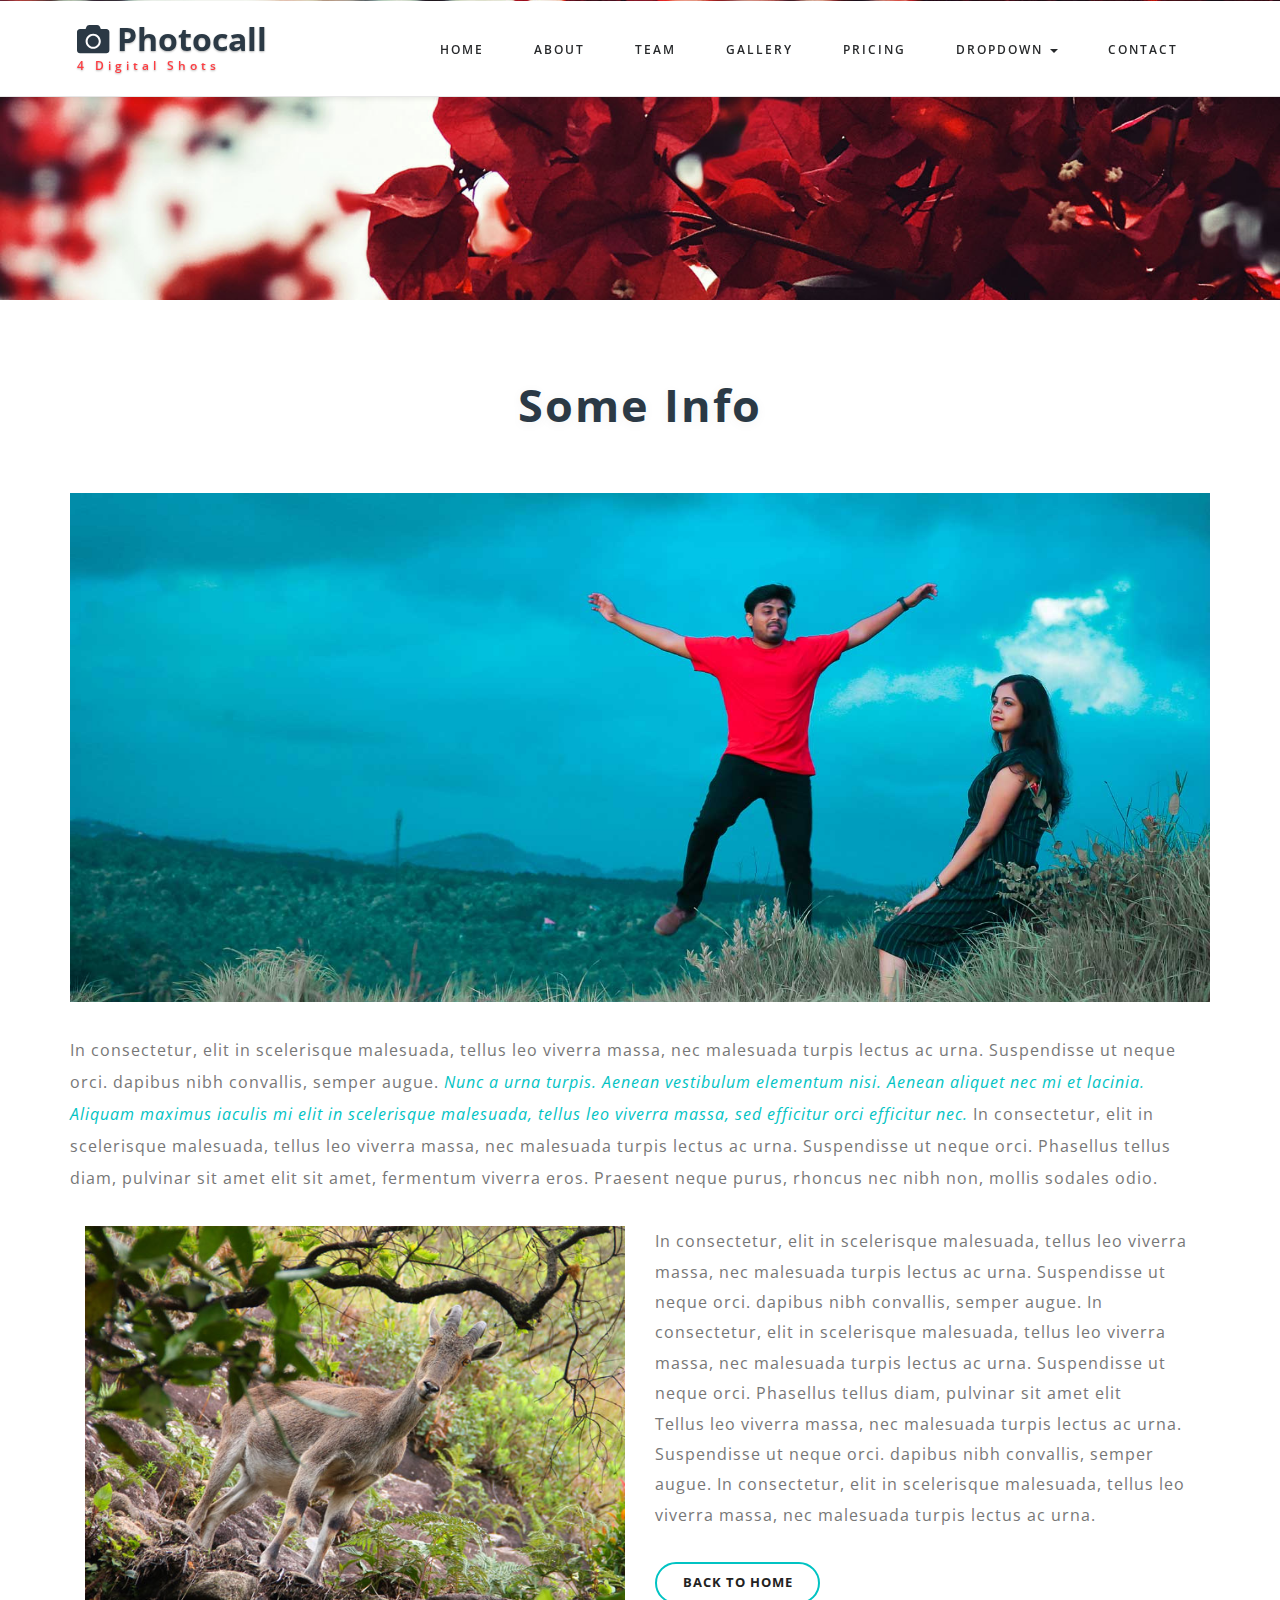
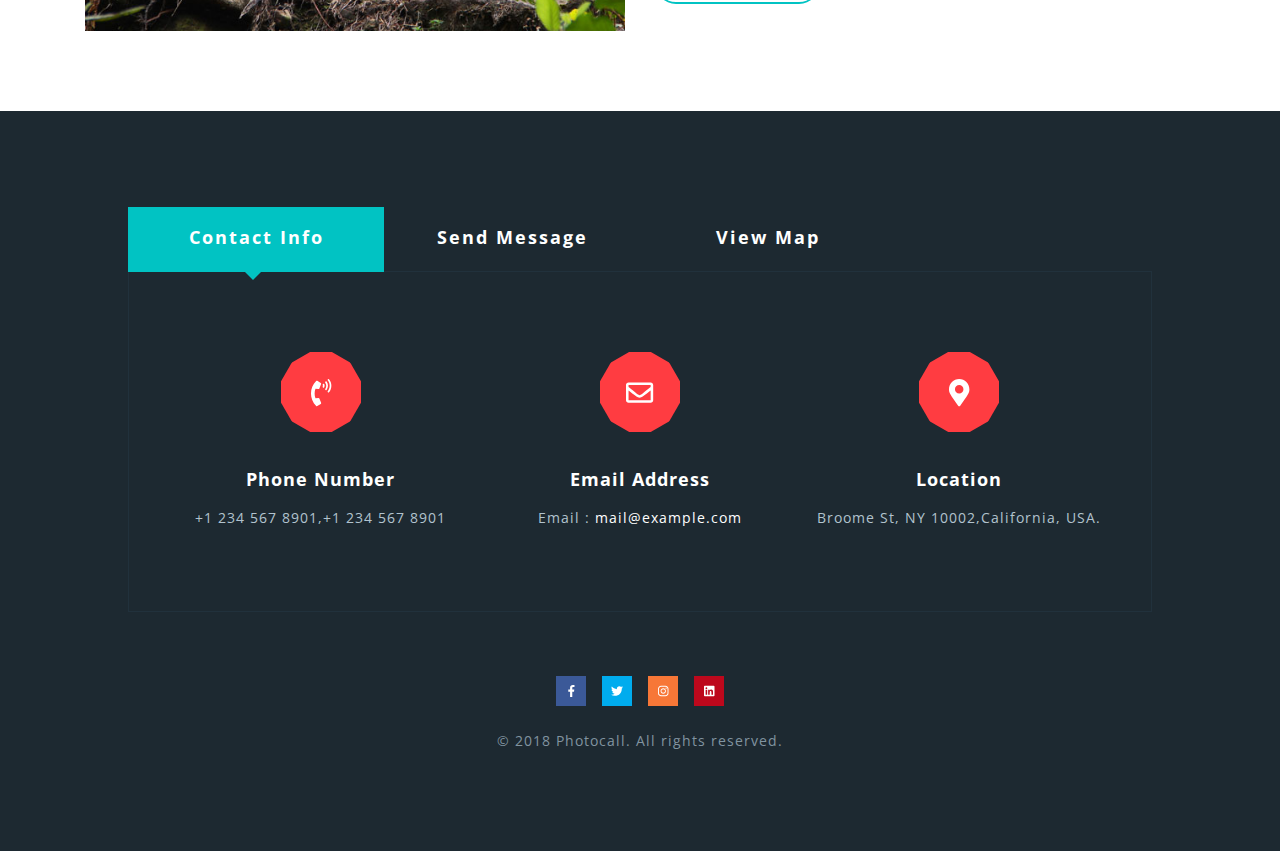
<file: nadam/single.html>
<!DOCTYPE html>
<html>

<head>
	<title>Photocall a Photogallery Category Bootstrap Responsive Web Template | Single </title>

	<!--/tags -->
	<meta name="viewport" content="width=device-width, initial-scale=1">
	<meta http-equiv="Content-Type" content="text/html; charset=utf-8" />
	<meta name="keywords" content="Photocall Responsive web template, Bootstrap Web Templates, Flat Web Templates, Android Compatible web template, 
Smartphone Compatible web template, free webdesigns for Nokia, Samsung, LG, SonyEricsson, Motorola web design" />
	<script type="application/x-javascript">
		addEventListener("load", function () {
			setTimeout(hideURLbar, 0);
		}, false);

		function hideURLbar() {
			window.scrollTo(0, 1);
		}
	</script>
	<!--//tags -->
	<link href="css/bootstrap.css" rel="stylesheet" type="text/css" media="all" />
	<link href="css/style.css" rel="stylesheet" type="text/css" media="all" />
	<link href="css/easy-responsive-tabs.css" rel='stylesheet' type='text/css' />
	<link href="css/fontawesome-all.css" rel="stylesheet">
	<!-- //for bootstrap working -->
	<link href="//fonts.googleapis.com/css?family=Open+Sans:300,300i,400,400i,600,600i,700,700i,800" rel="stylesheet">
	<link href="//fonts.googleapis.com/css?family=Source+Sans+Pro:300,300i,400,400i,600,600i,700" rel="stylesheet">
</head>

<body>
	<div class="top_header" id="home">
		<!-- Fixed navbar -->
		<nav class="navbar navbar-default navbar-fixed-top">
			<div class="nav_top_fx">
				<div class="navbar-header">
					<button type="button" class="navbar-toggle collapsed" data-toggle="collapse" data-target="#navbar" aria-expanded="false"
					    aria-controls="navbar">
            <span class="sr-only">Toggle navigation</span>
            <span class="icon-bar"></span>
            <span class="icon-bar"></span>
            <span class="icon-bar"></span>
          </button>
					<div class="logo">
						<h1> <a class="navbar-brand" href="index.html"><i class="fas fa-camera" aria-hidden="true"></i> Photocall <span class="desc">4 Digital Shots</span></a></h1>
					</div>
				</div>
				<div id="navbar" class="navbar-collapse collapse">
					<div class="nav_right_top">
						<ul class="nav navbar-nav">
							<li><a href="index.html">Home</a></li>
							<li><a href="index.html">About</a></li>
							<li><a href="index.html">Team</a></li>
							<li><a href="index.html">Gallery</a></li>
							<li><a href="index.html">Pricing</a></li>
							<li class="dropdown">
								<a href="#" class="dropdown-toggle" data-toggle="dropdown" role="button" aria-haspopup="true" aria-expanded="false">Dropdown <span class="caret"></span></a>
								<ul class="dropdown-menu">
									<li><a href="index.html">Services</a></li>
									<li><a href="index.html">Testimonials</a></li>
								</ul>
							</li>


							<li><a href="index.html">Contact</a></li>

						</ul>
					</div>
				</div>
				<!--/.nav-collapse -->
			</div>
		</nav>
		<div class="clearfix"></div>
	</div>
	<!-- banner -->
	<div class="banner-inner-page">

	</div>
	<!--//banner -->
	<!--/single-->
	<div class="banner_bottom read_page">
		<div class="container">
			<h3 class="tittle">Some Info</h3>
			<div class="inner_sec_info">
				<div class="read_img">

					<img src="images/banner2.jpg" alt=" " class="img-responsive">

					<p class="read_para">In consectetur, elit in scelerisque malesuada, tellus leo viverra massa, nec malesuada turpis lectus ac urna. Suspendisse
						ut neque orci. dapibus nibh convallis, semper augue.
						<i>Nunc a urna turpis. Aenean vestibulum elementum nisi. Aenean aliquet nec mi et 
							lacinia. Aliquam maximus iaculis mi elit in scelerisque malesuada, tellus leo viverra massa, sed efficitur orci efficitur nec.</i>						In consectetur, elit in scelerisque malesuada, tellus leo viverra massa, nec malesuada turpis lectus ac urna. Suspendisse
						ut neque orci. Phasellus tellus diam, pulvinar sit amet elit sit amet, fermentum viverra eros. Praesent neque purus,
						rhoncus nec nibh non, mollis sodales odio.</p>
				</div>
				<div class="col-md-6 read_img">
					<img src="images/gal2.jpg" alt=" " class="img-responsive">
				</div>
				<div class="col-md-6 read-img-info">
					<p>In consectetur, elit in scelerisque malesuada, tellus leo viverra massa, nec malesuada turpis lectus ac urna. Suspendisse
						ut neque orci. dapibus nibh convallis, semper augue. In consectetur, elit in scelerisque malesuada, tellus leo viverra
						massa, nec malesuada turpis lectus ac urna. Suspendisse ut neque orci. Phasellus tellus diam, pulvinar sit amet elit
					</p>
					<p>Tellus leo viverra massa, nec malesuada turpis lectus ac urna. Suspendisse ut neque orci. dapibus nibh convallis, semper
						augue. In consectetur, elit in scelerisque malesuada, tellus leo viverra massa, nec malesuada turpis lectus ac urna.
					</p>
					<div class="ab_button">
						<a class="btn btn-primary btn-lg" href="index.html" role="button">Back to Home</a>
					</div>
				</div>
				<div class="clearfix"></div>

			</div>
		</div>
	</div>
	<!--//single-->
	<!-- footer -->
	<div class="footer" id="contact">
		<div class="footer_inner_info">
			<!--/tabs-->
			<div class="responsive_tabs">
				<div id="horizontalTab">
					<ul class="resp-tabs-list">
						<li>Contact Info</li>
						<li>Send Message</li>
						<li>View Map</li>
					</ul>
					<div class="resp-tabs-container">
						<!--/tab_one-->
						<div class="tab1">
							<div class="tab-info">

								<div class="address">
									<div class="col-md-4 address-grid">
										<div class="address-left">
											<div class="dodecagon f1">
												<div class="dodecagon-in f1">
													<div class="dodecagon-bg f1">
														<span class="fas fa-phone-volume" aria-hidden="true"></span>
													</div>
												</div>
											</div>
										</div>
										<div class="address-right">
											<h6>Phone Number</h6>
											<p>+1 234 567 8901,+1 234 567 8901</p>

										</div>
										<div class="clearfix"> </div>
									</div>
									<div class="col-md-4 address-grid">
										<div class="address-left">
											<div class="dodecagon f1">
												<div class="dodecagon-in f1">
													<div class="dodecagon-bg f1">
														<span class="far fa-envelope" aria-hidden="true"></span>
													</div>
												</div>
											</div>
										</div>
										<div class="address-right">
											<h6>Email Address</h6>
											<p>Email :<a href="mailto:example@email.com"> mail@example.com</a></p>
										</div>
										<div class="clearfix"> </div>
									</div>
									<div class="col-md-4 address-grid">
										<div class="address-left">
											<div class="dodecagon f1">
												<div class="dodecagon-in f1">
													<div class="dodecagon-bg f1">
														<span class="fas fa-map-marker-alt" aria-hidden="true"></span>
													</div>
												</div>
											</div>
										</div>
										<div class="address-right">
											<h6>Location</h6>
											<p>Broome St, NY 10002,California, USA.

											</p>
										</div>
										<div class="clearfix"> </div>
									</div>
									<div class="clearfix"> </div>
								</div>
							</div>
						</div>
						<!--//tab_one-->
						<div class="tab2">

							<div class="tab-info">
								<div class="contact_grid_right">
									<h6>Please fill this form to contact with us.</h6>
									<form action="#" method="post">
										<div class="contact_left_grid">
											<input type="text" name="Name" placeholder="Name" required="">
											<input type="email" name="Email" placeholder="Email" required="">

											<input type="text" name="Telephone" placeholder="Telephone" required="">
											<input type="text" name="Subject" placeholder="Subject" required="">
											<textarea name="Message" onfocus="this.value = '';" onblur="if (this.value == '') {this.value = 'Message...';}" required="">Message...</textarea>
											<input type="submit" value="Submit">
											<input type="reset" value="Clear">
											<div class="clearfix"> </div>
										</div>
									</form>
								</div>
							</div>
						</div>
						<!--//tab_two-->
						<div class="tab3">

							<div class="tab-info">
								<div class="contact-map">

									<iframe src="https://www.google.com/maps/embed?pb=!1m18!1m12!1m3!1d100949.24429313939!2d-122.44206553967531!3d37.75102885910819!2m3!1f0!2f0!3f0!3m2!1i1024!2i768!4f13.1!3m3!1m2!1s0x80859a6d00690021%3A0x4a501367f076adff!2sSan+Francisco%2C+CA%2C+USA!5e0!3m2!1sen!2sin!4v1472190196783"
									    class="map" style="border:0" allowfullscreen=""></iframe>
								</div>

							</div>
						</div>
						<div class="clearfix"> </div>
					</div>
				</div>
			</div>
			<!--//tabs-->
			<div class="clearfix"> </div>
			<ul class="social-nav model-3d-0 footer-social social two">
				<li>
					<a href="#" class="facebook">
						<div class="front"><i class="fab fa-facebook-f" aria-hidden="true"></i></div>
						<div class="back"><i class="fab fa-facebook-f" aria-hidden="true"></i></div>
					</a>
				</li>
				<li>
					<a href="#" class="twitter">
						<div class="front"><i class="fab fa-twitter" aria-hidden="true"></i></div>
						<div class="back"><i class="fab fa-twitter" aria-hidden="true"></i></div>
					</a>
				</li>
				<li>
					<a href="#" class="instagram">
						<div class="front"><i class="fab fa-instagram" aria-hidden="true"></i></div>
						<div class="back"><i class="fab fa-instagram" aria-hidden="true"></i></div>
					</a>
				</li>
				<li>
					<a href="#" class="pinterest">
						<div class="front"><i class="fab fa-linkedin" aria-hidden="true"></i></div>
						<div class="back"><i class="fab fa-linkedin" aria-hidden="true"></i></div>
					</a>
				</li>
			</ul>
			<p class="copy-right">&copy 2018 Photocall. All rights reserved.</p>
		</div>
	</div>
	<!-- //footer -->
	<script type="text/javascript" src="js/jquery-2.2.3.min.js"></script>
	<script src="js/responsiveslides.min.js"></script>
	<script>
		// You can also use "$(window).load(function() {"
		$(function () {
			// Slideshow 4
			$("#slider4").responsiveSlides({
				auto: true,
				pager: true,
				nav: false,
				speed: 500,
				namespace: "callbacks",
				before: function () {
					$('.events').append("<li>before event fired.</li>");
				},
				after: function () {
					$('.events').append("<li>after event fired.</li>");
				}
			});

		});
	</script>
	<script type="text/javascript" src="js/bootstrap.js"></script>

	<script type="text/javascript" src="js/all.js"></script>
	<script>
		$('ul.dropdown-menu li').hover(function () {
			$(this).find('.dropdown-menu').stop(true, true).delay(200).fadeIn(500);
		}, function () {
			$(this).find('.dropdown-menu').stop(true, true).delay(200).fadeOut(500);
		});
	</script>

	<!-- js -->
	<!-- script for responsive tabs -->
	<script src="js/easy-responsive-tabs.js"></script>
	<script>
		$(document).ready(function () {
			$('#horizontalTab').easyResponsiveTabs({
				type: 'default', //Types: default, vertical, accordion           
				width: 'auto', //auto or any width like 600px
				fit: true, // 100% fit in a container
				closed: 'accordion', // Start closed if in accordion view
				activate: function (event) { // Callback function if tab is switched
					var $tab = $(this);
					var $info = $('#tabInfo');
					var $name = $('span', $info);
					$name.text($tab.text());
					$info.show();
				}
			});
			$('#verticalTab').easyResponsiveTabs({
				type: 'vertical',
				width: 'auto',
				fit: true
			});
		});
	</script>
	<!--// script for responsive tabs -->
	<!-- Smooth-Scrolling-JavaScript -->
	<script type="text/javascript" src="js/easing.js"></script>
	<script type="text/javascript" src="js/move-top.js"></script>
	<script type="text/javascript">
		jQuery(document).ready(function ($) {
			$(".scroll, .navbar li a, .footer li a").click(function (event) {
				$('html,body').animate({
					scrollTop: $(this.hash).offset().top
				}, 1000);
			});
		});
	</script>
	<!-- //Smooth-Scrolling-JavaScript -->
	<script type="text/javascript">
		$(document).ready(function () {
			/*
									var defaults = {
							  			containerID: 'toTop', // fading element id
										containerHoverID: 'toTopHover', // fading element hover id
										scrollSpeed: 1200,
										easingType: 'linear' 
							 		};
									*/

			$().UItoTop({
				easingType: 'easeOutQuart'
			});

		});
	</script>


	<a href="#home" class="scroll" id="toTop" style="display: block;"> <span id="toTopHover" style="opacity: 1;"> </span></a>

</body>

</html>
</file>
<file: nadam/css/style.css>
html,
body {
    margin: 0;
    font-size: 100%;
    background: #fff;
    font-family: 'Open Sans', sans-serif;
}

body a {
    text-decoration: none;
    transition: 0.5s all;
    -webkit-transition: 0.5s all;
    -moz-transition: 0.5s all;
    -o-transition: 0.5s all;
    -ms-transition: 0.5s all;
}

a:hover {
    text-decoration: none;
}

input[type="button"],
input[type="submit"] {
    transition: 0.5s all;
    -webkit-transition: 0.5s all;
    -moz-transition: 0.5s all;
    -o-transition: 0.5s all;
    -ms-transition: 0.5s all;
}

h1,
h2,
h3,
h4,
h5,
h6 {
    margin: 0;
    font-family: 'Source Sans Pro', sans-serif;
    font-family: 'Open Sans', sans-serif;
}

p {
    letter-spacing: 1px;
    font-size: 1em;
    line-height: 1.9em;
    color: #777;
}

ul {
    margin: 0;
    padding: 0;
}

label {
    margin: 0;
}

 

.navbar-nav {
    float: right;
    margin: 0;
}

.navbar-default {
    background-color: #ffffff;
    box-shadow: 0px 1px 6px rgba(0, 0, 0, 0.1);
}

.navbar-nav>li>a {
    padding-top: 25px;
    padding-bottom: 25px;
}

.nav_top_fx {
    margin: 0 auto;
    width: 88%;
    padding: 1.4em 0;
}

.navbar-brand {
    float: left;
    height: 50px;
    padding: 0;
    font-size: 18px;
    line-height: 20px;
    display: inline-block;
    text-shadow: 0 1px 2px rgba(0, 0, 0, 0.29);
    color: #000;
    font-weight: 700;
    text-decoration: none;
}

.navbar-default .navbar-brand {
    color: #2b3945;
}

.logo h1 a {
    font-size: 0.9em;
    color: #333;
}

.navbar-nav>li>a {
    padding: 10px 25px;
    text-transform: uppercase;
    letter-spacing: 2px;
    font-size: 0.75em;
    font-weight: 600;
}

.navbar-default .navbar-nav>li>a {
    color: #27292b;
}

.dropdown-menu>li>a {
    display: block;
    padding: 10px 20px;
    clear: both;
    font-weight: normal;
    line-height: 1.42857143;
    color: #807d7d;
    letter-spacing: 1px;
}

.dropdown-menu>li>a:hover,
.dropdown-menu>li>a:focus {
    color: #262626;
    text-decoration: none;
    background-color: #01c3c3;
}

a.request {
    border: 1px solid #ddd;
    padding: 0.6em 1.2em;
}

.nav_right_top {
    margin-top: 0.4em;
}

.navbar-default .navbar-nav>.active>a,
.navbar-default .navbar-nav>.active>a:hover,
.navbar-default .navbar-nav>.active>a:focus {
    color: #fff;
    background-color:#0288a5;
    border-radius: 24px;
    -webkit-border-radius: 24px;
    -o-border-radius: 24px;
    -moz-border-radius: 24px;
    -ms-border-radius: 24px;
}

.navbar-default .navbar-brand:hover,
.navbar-default .navbar-brand:focus {
    color: #2d2d2d;
    background-color: none;
}

span.desc {
    font-size: 0.38em;
    display: block;
    font-weight: 600;
    color: #ff3c41;
    letter-spacing: 4px;
}

.logo i.fa {
    color: #76daff;
}

/*-- header --*/

/*--// header --*/

/*-- banner --*/

.carousel .item {
    background: -webkit-linear-gradient(rgba(23, 22, 23, 0.2), rgba(23, 22, 23, 0.5)), url(../images/banner1.jpg) no-repeat;
    background: -moz-linear-gradient(rgba(23, 22, 23, 0.2), rgba(23, 22, 23, 0.5)), url(../images/banner1.jpg) no-repeat;
    background: -ms-linear-gradient(rgba(23, 22, 23, 0.2), rgba(23, 22, 23, 0.5)), url(../images/banner1.jpg) no-repeat;
    background: linear-gradient(rgba(23, 22, 23, 0.2), rgba(23, 22, 23, 0.5)), url(../images/banner1.jpg) no-repeat;
    background-size: cover;
}

.carousel .item.item2 {
    background: -webkit-linear-gradient(rgba(23, 22, 23, 0.2), rgba(23, 22, 23, 0.5)), url(../images/banner2.jpg) no-repeat;
    background: -moz-linear-gradient(rgba(23, 22, 23, 0.2), rgba(23, 22, 23, 0.5)), url(../images/banner2.jpg) no-repeat;
    background: -ms-linear-gradient(rgba(23, 22, 23, 0.2), rgba(23, 22, 23, 0.5)), url(../images/banner2.jpg) no-repeat;
    background: linear-gradient(rgba(23, 22, 23, 0.2), rgba(23, 22, 23, 0.5)), url(../images/banner2.jpg) no-repeat;
    background-size: cover;
}

.carousel .item.item3 {
    background: -webkit-linear-gradient(rgba(23, 22, 23, 0.2), rgba(23, 22, 23, 0.5)), url(../images/banner3.jpg) no-repeat;
    background: -moz-linear-gradient(rgba(23, 22, 23, 0.2), rgba(23, 22, 23, 0.5)), url(../images/banner3.jpg) no-repeat;
    background: -ms-linear-gradient(rgba(23, 22, 23, 0.2), rgba(23, 22, 23, 0.5)), url(../images/banner3.jpg) no-repeat;
    background: linear-gradient(rgba(23, 22, 23, 0.2), rgba(23, 22, 23, 0.5)), url(../images/banner3.jpg) no-repeat;
    background-size: cover;
}

.carousel .item.item4 {
    background: -webkit-linear-gradient(rgba(23, 22, 23, 0.2), rgba(23, 22, 23, 0.5)), url(../images/banner4.jpg) no-repeat;
    background: -moz-linear-gradient(rgba(23, 22, 23, 0.2), rgba(23, 22, 23, 0.5)), url(../images/banner4.jpg) no-repeat;
    background: -ms-linear-gradient(rgba(23, 22, 23, 0.2), rgba(23, 22, 23, 0.5)), url(../images/banner4.jpg) no-repeat;
    background: linear-gradient(rgba(23, 22, 23, 0.2), rgba(23, 22, 23, 0.5)), url(../images/banner4.jpg) no-repeat;
    background-size: cover;
}

.carousel .item.item5 {
    background: -webkit-linear-gradient(rgba(23, 22, 23, 0.2), rgba(23, 22, 23, 0.5)), url(../images/banner5.jpg) no-repeat;
    background: -moz-linear-gradient(rgba(23, 22, 23, 0.2), rgba(23, 22, 23, 0.5)), url(../images/banner5.jpg) no-repeat;
    background: -ms-linear-gradient(rgba(23, 22, 23, 0.2), rgba(23, 22, 23, 0.5)), url(../images/banner5.jpg) no-repeat;
    background: linear-gradient(rgba(23, 22, 23, 0.2), rgba(23, 22, 23, 0.5)), url(../images/banner5.jpg) no-repeat;
    background-size: cover;
}

.carousel-caption h2,
.carousel-caption h3 {
    font-size: 4em;
    font-weight: 700;
    letter-spacing: 2px;
}

.carousel-caption h2 span,
.carousel-caption h3 span {
    font-weight: 600;
}

.carousel-caption p {
    letter-spacing: 7px;
    font-size: 1.1em;
    font-weight: 300;
    color: #fff;
    margin: 1em 0 2em 0;
}

.carousel-caption a {
    color: #fff;
    letter-spacing: 1px;
    padding: 11px 20px;
    background: none;
    font-size: 0.9em;
    border-radius: 0;
    border: 1px solid #fff;
}

.carousel-caption a:hover {
    background: #ee4f4f;
    border: 1px solid #ee4f4f;
}

.codes {
    padding: 5em 0;
    background: #fff;
}

.codes.agileitsbg2 {
    background: #E74C3C;
    background-image: -webkit-linear-gradient(#ff9d2f, #ff6126);
    background-image: -moz-linear-gradient(#ff9d2f, #ff6126);
    background-image: -ms-linear-gradient(#ff9d2f, #ff6126);
    background-image: linear-gradient(#ff9d2f, #ff6126);
    padding-bottom: 10em;
}

.codes.agileitsbg3 {
    background: #3498DB;
    padding-bottom: 10em;
}

.codes.agileitsbg4 {
    background: #2ECC71;
    padding-bottom: 10em;
}

.carousel.slide.grid_3.grid_4 {
    border-top: 10px solid #3ACFD5;
    border-bottom: 10px solid #3a4ed5;
    -webkit-box-sizing: border-box;
    -moz-box-sizing: border-box;
    box-sizing: border-box;
    background-position: 0 0, 100% 0;
    background-repeat: no-repeat;
    -webkit-background-size: 10px 100%;
    -moz-background-size: 10px 100%;
    background-size: 10px 100%;
    background-image: url([data-uri]ÃƒÂ¢Ã¢â€šÂ¬Ã‚Â¦0iMSIgaGVpZ2h0PSIxIiBmaWxsPSJ1cmwoI2xlc3NoYXQtZ2VuZXJhdGVkKSIgLz48L3N2Zz4=), url([data-uri]ÃƒÂ¢Ã¢â€šÂ¬Ã‚Â¦0iMSIgaGVpZ2h0PSIxIiBmaWxsPSJ1cmwoI2xlc3NoYXQtZ2VuZXJhdGVkKSIgLz48L3N2Zz4=);
    background-image: -webkit-linear-gradient(top, #3acfd5 0%, #3a4ed5 100%), -webkit-linear-gradient(top, #3acfd5 0%, #3a4ed5 100%);
    background-image: -moz-linear-gradient(top, #3acfd5 0%, #3a4ed5 100%), -moz-linear-gradient(top, #3acfd5 0%, #3a4ed5 100%);
    background-image: -o-linear-gradient(top, #3acfd5 0%, #3a4ed5 100%), -o-linear-gradient(top, #3acfd5 0%, #3a4ed5 100%);
    background-image: linear-gradient(to bottom, #3acfd5 0%, #3a4ed5 100%), linear-gradient(to bottom, #3acfd5 0%, #3a4ed5 100%);
}

.carousel-indicators {
    bottom: 5%;
    left: 50%;
}

.carousel-caption {
    position: inherit;
    min-height: 750px !important;
    padding-top: 20em;
    text-align: center;
}

.carousel-control {
    line-height: 42em;
}

.carousel-indicators li {
    display: inline-block;
    width: 20px;
    height: 20px;
    margin: 0 4px;
    border: 2px solid #fff;
}

.carousel-indicators .active {
    width: 20px;
    height: 20px;
    margin: 0 4px;
    border: 2px solid #ff9933;
    background: #ff9933;
}

/* Show it is fixed to the top */

.top-buttons {
    margin: 2em auto 0;
    text-align: center;
    width: 24%;
}

.bnr-button a {
    text-decoration: none;
    padding: .8em 3em;
    text-align: center;
    border: solid 2px #fff;
    letter-spacing: 2px;
    text-transform: uppercase;
    color: #fff;
    font-size: 0.9em;
    display: inline-block;
    border-radius: 24px;
    -webkit-border-radius: 24px;
    -o-border-radius: 24px;
    -moz-border-radius: 24px;
    -ms-border-radius: 24px;
}

a.act {
    border: solid 2px #fff;
    background: none;
}

.bnr-button a:hover {
    border: solid 2px #ff3c41;
    background-color: #ff3c41;
}

a.two.scroll {
    margin-left: 10px;
}

/*-- //banner --*/

/*-- Gallery Section --*/

.gallery-grid1 img {
    width: 100%;
    cursor: pointer;
}

/*--Gallery hover effect--*/

.gallery-grid1 {
    position: relative;
    overflow: hidden;
    cursor: pointer;
}

.gallery-grid1 .p-mask,
.row .product .vm-product-media-container .p-mask {
    opacity: 0;
    visibility: hidden;
    background: rgba(4, 4, 4, 0.75);
    bottom: 0%;
    position: absolute;
    padding: 1em 1.3em;
    width: 100%;
    -webkit-transform: translate3d( 0px, 100%, 0px);
    -moz-transform: translate3d( 0px, 100%, 0px);
    -ms-transform: translate3d( 0px, 100%, 0px);
    -o-transform: translate3d( 0px, 100%, 0px);
    transform: translate3d( 0px, 100%, 0px);
    -webkit-transition: all .5s ease 0s;
    -moz-transition: all .5s ease 0s;
    transition: all .5s ease 0s;
    text-align: left;
}

.gallery-grid1 .p-mask .p-desc {
    color: #a3a3a3;
    position: relative;
    display: block;
    margin-bottom: 10px;
    padding-bottom: 10px;
    font-size: 1em;
}

.gallery-grid1:hover .p-mask,
.row .product:hover .p-mask {
    opacity: 1;
    visibility: visible;
    -webkit-transform: translate3d( 0px, 0px, 0px);
    -moz-transform: translate3d( 0px, 0px, 0px);
    -ms-transform: translate3d( 0px, 0px, 0px);
    -o-transform: translate3d( 0px, 0px, 0px);
    transform: translate3d( 0px, 0px, 0px);
}

.p-mask h4 {
    color: #ff3c41;
    font-size: 1.3em;
    text-decoration: none;
    line-height: 1.8em;
    letter-spacing: 3px;
}

.p-mask p {
    margin: 0;
    color: #fff;
    font-size: 13px;
    letter-spacing: 2px;
}

.gal-sec {
    padding: 0;
}

/*-- //Gallery Section --*/

/*-- /banner_bottom --*/

.banner_bottom_left h4 {
    font-size: 1.5em;
    color: #3c3c3c;
    letter-spacing: 1px;
    position: relative;
    font-weight: 600;
    line-height: 1.6em;
    margin-bottom: 1em;
    text-shadow: 0 1px 2px rgba(0, 0, 0, 0.05);
}

/*--slider--*/

#slider2,
#slider3 {
    box-shadow: none;
    -moz-box-shadow: none;
    -webkit-box-shadow: none;
    margin: 0 auto;
}

.rslides_tabs li:first-child {
    margin-left: 0;
}

.rslides_tabs .rslides_here a {
    background: rgba(255, 255, 255, .1);
    color: #fff;
    font-weight: bold;
}

.events {
    list-style: none;
}

.callbacks_container {
    position: relative;
    float: left;
    width: 100%;
}

.callbacks {
    position: relative;
    list-style: none;
    overflow: hidden;
    width: 100%;
    padding: 0;
    margin: 0;
}

.callbacks li {
    position: absolute;
    width: 100%;
}

.callbacks img {
    position: relative;
    z-index: 1;
    height: auto;
    border: 0;
}

.callbacks .caption {
    display: block;
    position: absolute;
    z-index: 2;
    font-size: 20px;
    text-shadow: none;
    color: #fff;
    left: 0;
    right: 0;
    padding: 10px 20px;
    margin: 0;
    max-width: none;
    top: 10%;
    text-align: center;
}

/****
.callbacks_nav {
    position: absolute;
    -webkit-tap-highlight-color: rgba(0,0,0,0);
    top:55%;
    left: 40px;
    opacity: 0.7;
    z-index: 3;
    text-indent: -9999px;
    overflow: hidden;
    text-decoration: none;
    height: 34px;
    width: 34px;
    background:#222 url(../images/left.png) no-repeat 0px 0px;
}
.callbacks_nav.next {
    left: auto;
    background:#222 url(../images/right.png) no-repeat 0px 0px;
    right: -62px;
}
.callbacks_nav.prev {
    left: auto;
    background:#222 url(../images/left.png) no-repeat 0px 0px;
    left: -58px;
}
/****/

#slider3-pager a {
    display: inline-block;
}

#slider3-pager span {
    float: left;
}

#slider3-pager span {
    width: 100px;
    height: 15px;
    background: #fff;
    display: inline-block;
    border-radius: 30em;
    opacity: 0.6;
}

#slider3-pager .rslides_here a {
    background: #FFF;
    border-radius: 30em;
    opacity: 1;
}

#slider3-pager a {
    padding: 0;
}

#slider3-pager li {
    display: inline-block;
}

.rslides {
    position: relative;
    list-style: none;
    overflow: hidden;
    width: 100%;
    padding: 0;
}

.rslides li {
    -webkit-backface-visibility: hidden;
    position: absolute;
    display: none;
    width: 100%;
    left: 0;
    top: 0;
}

.rslides li {
    position: relative;
    display: block;
    float: left;
}

.rslides img {
    height: auto;
    border: 0;
}

.callbacks_tabs {
    list-style: none;
    position: absolute;
    bottom: 42%;
    right: 0%;
    padding: 0;
    margin: 0;
    display: block;
    z-index: 99;
}

.slider-top span {
    font-weight: 600;
}

.callbacks_tabs li {
    display: inline-block;
    margin: 0px 3px;
}

 
 

.callbacks_tabs a {
    visibility: hidden;
}

.callbacks_tabs a:after {
    content: "\f111";
    font-size: 0;
    font-family: FontAwesome;
    visibility: visible;
    display: block;
    height: 16px;
    width: 16px;
    display: inline-block;
    background: #2b3945;
    border-radius: 50%;
}

.callbacks_here a:after {
    background: #ff3c41;
}

/*-- //slider --*/

/*-- /progress --*/

.tooltip {
    position: relative;
    float: right;
    z-index: 9;
}

.tooltip>.tooltip-inner {
    background-color: #ff9933;
    padding: 18px 14px;
    color: rgb(23, 44, 66);
    font-weight: bold;
    font-size: 13px;
    border-radius: 50%;
    -webkit-border-radius: 50%;
    -moz-border-radius: 50%;
    -o-border-radius: 50%;
}

.tooltip.top {
    padding: 5px 0;
}

.popOver+.tooltip>.tooltip-arrow {
    border-left: 5px solid transparent;
    border-right: 5px solid transparent;
    border-top: 6px solid #ff9933;
}

section {
    margin: 100px auto;
    height: 1000px;
}

span.progressText {
    color: #686a6b;
    letter-spacing: 1px;
    line-height: 40px;
}

.progress {
    border-radius: 0;
    overflow: visible;
}

.progress-bar {
    background: rgb(43, 57, 69);
    -webkit-transition: width 1.5s ease-in-out;
    transition: width 1.5s ease-in-out;
}

.barWrapper {
    margin-top: 2em;
}

.progress {
    height: 10px;
}

/*-- //progress --*/

.news-main {
    margin-top: 5em;
}

.banner_bottom_left p {
    margin-bottom: 3em;
}

.banner_bottom {
    padding: 7em 0;
}

.news-left {
    padding-left: 0;
}

.b_left {
    padding: 0;
}

.b_right {
    padding: 0;
}

.news-right h4 {
    color: #333;
    font-size: 2.5em;
    font-weight: 500;
}

p.sub_p {
    margin: 1.2em 0;
}

.ab_info {
    margin-bottom: 2em;
}

.ab_info h4 {
    margin-top: 1em;
    font-size: 1.4em;
}

.banner_bottom_left {
    text-align: center;
    margin-top: 4em;
}

.banner_bottom_grid_right {
    text-align: left;
}

.dodecagon.b1 {
    width: 5em;
    height: 5em;
}

.dodecagon-bg.b1,
.octagon-bg.b1 {
    background: #3acfd5;
}

.banner_bottom_grid_left_grid .fa-w-16 {
    font-size: 1.8em;
    color: #fff;
    margin-top: 26px;
}

.help_full {
    width: 80%;
    margin: 0 auto;
    position: relative;
}

.banner_bottom_in {
    text-align: center;
    margin: 0 auto;
    width: 60%;
}

.banner_bottom_in img {
    background-color: #ebeeef;
    padding: 0.5em;
}

.banner_bottom_in p {
    margin: 2em 0;
}

.ab_button {
    margin-top: 2em;
}

.ab_button a {
    padding: 0.8em 2em;
    color: #222;
    font-size: 0.8em;
    letter-spacing: 1px;
    background: #ffffff;
    border: 2px solid #01c3c3;
    border-radius: 0;
    font-weight: 700;
    text-transform: uppercase;
    transition: 0.5s all;
    -webkit-transition: 0.5s all;
    -moz-transition: 0.5s all;
    -o-transition: 0.5s all;
    -ms-transition: 0.5s all;
    border-radius: 24px;
    -webkit-border-radius: 24px;
    -o-border-radius: 24px;
    -moz-border-radius: 24px;
    -ms-border-radius: 24px;
}

.ab_button a:hover {
    background: #01c3c3;
    border: 2px solid #01c3c3;
    color: #fff;
}

.banner_bottom_in h3 {
    line-height: 1.3em;
}

.banner_bottom_in iframe {
    width: 600px;
    min-height: 333px;
    border: 6px solid #ddd;
    margin-top: 3em;
}

.help_full::before {
    background: #2b3945 none repeat scroll 0 0;
    content: "";
    height: 52%;
    left: -27px;
    position: absolute;
    top: -27px;
    width: 95%;
}

.news-main {
    margin-top: 4em;
    border-top: 1px solid #ddd;
    padding-top: 4em;
}

.banner_bottom_grid_left_grid span {
    font-size: 2em;
    color: #76daff;
    line-height: 62px;
}

.banner_bottom_grid_right h4,
.last-img-info-text h4 {
    font-size: 1.2em;
    margin-bottom: .7em;
    font-weight: 600;
    color: #222222;
    letter-spacing: 1px;
}

.banner_bottom_grid_right p {
    line-height: 1.9em;
}

.ser-first-grid {
    position: relative;
}

.ser-first-grid:nth-child(1) {
    margin-top: 7em;
}

.ser-first-grid:nth-child(2) {
    margin-top: 2em;
}

.ser-first-grid:nth-child(3) {
    margin-top: 7em;
}

.ser-first-grid:nth-child(4) {
    margin-top: 1em;
}

.ser-first-grid .fa-w-16,
.fa-w-18,
.fa-paper-plane,
.fa-edit {
    font-size: 2em;
    color: #fff;
    margin-top: 40px;
}

.ser-first {
    margin-top: 5em;
}

/** Dodecagon Styles **/

.dodecagon {
    display: inline-block;
    width: 7em;
    height: 7em;
    position: relative;
    overflow: hidden;
    -webkit-transform: rotate(60deg);
    -moz-transform: rotate(60deg);
    -ms-transform: rotate(60deg);
    -o-transform: rotate(60deg);
    transform: rotate(60deg);
}

.dodecagon-in {
    width: 100%;
    height: 100%;
    top: 0;
    left: 0;
    position: absolute;
    overflow: hidden;
    -webkit-transform: rotate(-120deg);
    -moz-transform: rotate(-120deg);
    -ms-transform: rotate(-120deg);
    -o-transform: rotate(-120deg);
    transform: rotate(-120deg);
}

.dodecagon-bg {
    width: 100%;
    height: 100%;
    top: 0;
    left: 0;
    position: absolute;
    -webkit-transform: rotate(60deg);
    -moz-transform: rotate(60deg);
    -ms-transform: rotate(60deg);
    -o-transform: rotate(60deg);
    transform: rotate(60deg);
}

.dodecagon-bg,
.octagon-bg {
    background-color: #ff3c41;
}

/*-- /works--*/

/*-- /price--*/

.price-sec {
    background: #E1E1E1;
    padding: 7em 0;
}

.price-info:nth-child(1) {
    margin-top: 9em;
}

.price-info:nth-child(2) {
    margin-top: 5em;
}

.price-info:nth-child(3) {
    margin-top: 1em;
}

.price-grid-main {
    margin-top: 6em;
}

.prices {
    background: #161617;
    padding: 2em 1em;
    transition: 0.5s all;
    -webkit-transition: 0.5s all;
    -moz-transition: 0.5s all;
    -o-transition: 0.5s all;
    -ms-transition: 0.5s all;
    position: relative;
}

.price-info:hover .prices {
    background: #161617;
}

.prices-h {
    padding: 2em;
    border-bottom: 1px solid #ff9933;
}

.prices-top {
    position: absolute;
    top: -75px;
    left: 113px;
}

.prices-bottom {
    text-align: center;
    padding: 2em;
}

.prices-top h3 {
    font-size: 2.5em;
    color: #fff;
    font-weight: 700;
    text-align: center;
    line-height: 3.1em;
    text-shadow: 0 2px 12px rgba(97, 50, 3, 0.6);
}

.prices-bottom ul li {
    font-size: .95em;
    line-height: 1.8em;
    color: #89898a;
    padding: 1em 0;
    list-style: none;
}

.prices-bottom h4 {
    font-size: 1.6em;
    color: #fff;
    text-shadow: 0 1px 2px rgba(0, 0, 0, 0.29);
    letter-spacing: 1px;
    font-weight: 700;
}

a.button {
    font-size: .95em;
    text-transform: uppercase;
    padding: .9em 1em;
    background: #ff9933;
    color: #fff;
    display: block;
    margin: 1.5em auto 0;
    font-weight: 600;
    border-radius: 24px;
    -webkit-border-radius: 24px;
    -o-border-radius: 24px;
    -moz-border-radius: 24px;
    -ms-border-radius: 24px;
}

.dodecagon-bg.s1,
.octagon-bg.s1 {
    background: #ff9933;
}

.dodecagon.s1 {
    width: 8em;
    height: 8em;
}

.prices-bottom ul {
    margin-top: 1em;
}

/*--/model--*/

.modal-content {
    position: relative;
    background-color: #fff;
    -webkit-background-clip: padding-box;
    background-clip: padding-box;
    border: 1px solid #999;
    border: 1px solid rgba(0, 0, 0, .2);
    border-radius: 0;
}

.modal-header {
    min-height: 16.42857143px;
    padding: 2em;
    border-bottom: 0px solid #e5e5e5;
}

.modal-header h4 {
    font-size: 1.6em;
    color: #2b3945;
    text-shadow: 0 1px 2px rgba(0, 0, 0, 0.29);
    letter-spacing: 1px;
    font-weight: 700;
    text-align: center;
}

.modal-dialog {
    width: 600px;
    margin: 96px auto;
}

.book-form input[type="text"],
.book-form input[type="email"],
.book-form input[type="password"] {
    width: 99%;
    color: #555;
    outline: none;
    font-size: 0.9em;
    padding: .6em 1em;
    border: 1px solid #ddd;
    -webkit-appearance: none;
    margin-bottom: 1.5em;
    line-height: 1.8em;
    letter-spacing: 1px;
}

.modal-header.book-form form {
    margin-top: 1.5em;
}

.book-form input[type=submit] {
    color: #FFFFFF;
    padding: .8em 1em;
    font-size: 1em;
    cursor: pointer;
    border: 2px solid #fff;
    outline: none;
    border-radius: 25px;
    background: #2b3945;
    width: 100%;
    letter-spacing: 3px;
    transition: 0.5s all;
    -webkit-transition: 0.5s all;
    -moz-transition: 0.5s all;
    -o-transition: 0.5s all;
    -ms-transition: 0.5s all;
}

.book-form input[type=submit]:hover {
    background: #3acfd5;
    color: #fff;
}

.check-box input[type="checkbox"]+label {
    position: relative;
    padding-left: 2em;
    border: none;
    outline: none;
    font-size: 0.9em;
    color: #555;
    font-weight: 400;
    cursor: pointer;
}

.check-box {
    margin-bottom: 1.5em;
}

.check-box input[type="checkbox"] {
    display: none;
}

.check-box input[type="checkbox"]:checked+label span:first-child:before {
    content: "";
    background: url(../images/tick.png)no-repeat;
    position: absolute;
    left: 2px;
    top: 2px;
    font-size: 10px;
    width: 10px;
    height: 10px;
}

.check-box input[type="checkbox"]+label span:first-child {
    width: 15px;
    height: 15px;
    display: inline-block;
    border: 1px solid #555;
    position: absolute;
    left: 0;
    top: 1px;
}

/*--//model--*/

/*-- //price--*/

/*-- /graphers--*/

.dodecagon.t1 {
    display: inline-block;
    width: 8em;
    height: 8em;
    position: relative;
    overflow: hidden;
    -webkit-transform: rotate(60deg);
    -moz-transform: rotate(60deg);
    -ms-transform: rotate(60deg);
    -o-transform: rotate(60deg);
    transform: rotate(60deg);
}

.dodecagon-in.t1 {
    width: 100%;
    height: 100%;
    top: 0;
    left: 0;
    position: absolute;
    overflow: hidden;
    -webkit-transform: rotate(-120deg);
    -moz-transform: rotate(-120deg);
    -ms-transform: rotate(-120deg);
    -o-transform: rotate(-120deg);
    transform: rotate(-120deg);
}

.dodecagon-bg.t1 {
    width: 100%;
    height: 100%;
    top: 0;
    left: 0;
    position: absolute;
    -webkit-transform: rotate(60deg);
    -moz-transform: rotate(60deg);
    -ms-transform: rotate(60deg);
    -o-transform: rotate(60deg);
    transform: rotate(60deg);
}

 
 

 

.dodecagon-bg.t4,
.octagon-bg.t4 {
    background: url(../images/p4.jpg) no-repeat 0px 0px;
}

.dodecagon.t2 {
    width: 11em;
    height: 11em;
}

.dodecagon.t3 {
    width: 13em;
    height: 13em;
}

.dodecagon.t4 {
    width: 15em;
    height: 15em;
}

.dodecagon-bg.l1,
.octagon-bg.l1 {
    background: url(../images/last.png) no-repeat 0px 0px;
    background-size: cover;
    -webkit-background-size: cover;
    -moz-background-size: cover;
    -o-background-size: cover;
    -moz-background-size: cover;
}

.dodecagon.l1 {
    width: 30em;
    height: 30em;
}

.last-img-info {
    text-align: center;
}

.photo-grid:nth-child(1) {
    margin-top: 2em;
}

.photo-grid:nth-child(2) {
    margin-top: 4em;
}

.photo-grid:nth-child(3) {
    margin-top: 6em;
}

.photo-grid:nth-child(4) {
    margin-top: 8em;
}

.photo-grid h3 {
    margin: 26px 0 10px 0;
    color: #2b3945;
    font-weight: 600;
    font-size: 1em;
    letter-spacing: 1px;
}

.photo-grid.text-center p {
    color: #99a3a9;
    font-weight: 600;
    font-size: 0.9em;
    font-style: italic;
}

.team_icons ul {
    margin-top: 1em;
}

.team_icons ul li {
    list-style: none;
    display: inline-block;
    margin-right: 10px;
}

/*-- //graphers--*/

.inner_sec_info {
    margin-top: 4em;
}

.banner_inner_con {
    background: url(../images/banner2.jpg) no-repeat 0px 0px;
    background-size: cover;
    -webkit-background-size: cover;
    -o-background-size: cover;
    -ms-background-size: cover;
    min-height: 300px;
}

.services-breadcrumb {
    padding: 1em 1em;
    background: #f5f5f5;
    text-align: center;
}

ul.short li {
    text-align: left;
    display: inline-block;
    letter-spacing: 1px;
    color: #8c8e90;
    font-size: 0.85em;
}

ul.short li a {
    color: #76daff;
    text-decoration: none;
}

.services-breadcrumb ul li span {
    padding: 0 1.5em;
}

/*-- //works--*/

h3.tittle {
    color: #2b3945;
    font-size: 2em;
    text-align: left;
    letter-spacing: 2px;
    font-weight: 700;
    margin-bottom: .7em;
    text-shadow: 0 2px 12px rgba(0, 0, 0, 0.05);
    text-align: center;
}

h3.tittle.cen {
    color: #fff;
    text-align: center;
}

.ser-first-grid span {
    font-size: 32px;
}

.ser-first-grid p {
    margin: 0;
    color: #777;
    font-size: 0.9em;
    line-height: 1.9em;
}

.ser-first-grid h3 {
    margin: 26px 0 10px 0;
    color: #fff;
    font-weight: 700;
    font-size: 1.3em;
    letter-spacing: 1px;
}

.works {
    padding: 7em 0;
    background: #2b3945;
}

/*-- /testimonials --*/

.carousel.slide.two .item {
    background: none !important;
}

.tesimonials {
    padding: 7em 0;
    background: #01c3c3;
    text-align: center;
}

#quote-carousel {
    padding: 0 10px 30px 10px;
    margin-top: 30px;
}

/* Control buttons  */

#quote-carousel .carousel-control {
    background: none;
    color: #fff;
    font-size: 2em;
    text-shadow: none;
    margin-top: 0px;
    line-height: 145px;
}

ol.carousel-indicators.two {
    display: block;
}

/* Previous button  */

#quote-carousel .carousel-control.left {
    left: -116px;
}

/* Next button  */

#quote-carousel .carousel-control.right {
    right: -116px !important;
}

/* Changes the position of the indicators */

#quote-carousel .carousel-indicators {
    left: 37%;
    top: auto;
    bottom: -26px;
    margin-right: -19px;
}

/* Changes the color of the indicators */

#quote-carousel .carousel-indicators li {
    background: #fff;
    width: 12px;
    height: 12px;
    margin: 0 2px;
}

#quote-carousel .carousel-indicators .active {
    width: 12px;
    height: 12px;
    margin: 0 2px;
    background: #ee4f4f;
    border: 1px solid #ee4f4f;
}

#quote-carousel img {
    box-shadow: 0 1px 2px 1px rgba(0, 0, 0, 0.1);
    -webkit-box-shadow: 0 1px 2px 1px rgba(0, 0, 0, 0.1);
    -moz-box-shadow: 0 1px 2px 1px rgba(0, 0, 0, 0.1);
    -o-box-shadow: 0 1px 2px 1px rgba(0, 0, 0, 0.1);
}

/* End carousel */

.item blockquote {
    border-left: none;
    margin: 0;
}

.item blockquote img {
    margin-top: 14px;
}

.test_img_info p {
    color: #f7f5f5;
    margin-bottom: 1em;
    font-size: 0.9em;
}

.test_img_info h6 {
    color: #2b3945;
    font-size: 1em;
    font-weight: 600;
    margin-bottom: 2em;
    letter-spacing: 1px;
}

.text-center.test_img {
    margin-right: 1em;
}

.test_img .fa-w-16 {
    color: #087d7d;
    font-size: 2em;
}

.test_img_info {
    text-align: left;
    float: right;
    width: 72%;
}

.dodecagon-bg.c1,
.octagon-bg.c1,
.dodecagon-bg.c2,
.octagon-bg.c2,
.dodecagon-bg.c3,
.octagon-bg.c3 {
    background: url("") no-repeat 0px 0px;
    background-size: cover;
    -webkit-background-size: cover;
    -moz-background-size: cover;
    -o-background-size: cover;
    -moz-background-size: cover;
}

.dodecagon-bg.c2,
.octagon-bg.c2 {
    background: url("") no-repeat 0px 0px;
}

.dodecagon-bg.c3,
.octagon-bg.c3 {
    background: url("") no-repeat 0px 0px;
}

.dodecagon.c1,
.dodecagon.c2,
.dodecagon.c3 {
    width: 6em;
    height: 6em;
}

/**
  MEDIA QUERIES
*/

/* Small devices (tablets, 768px and up) */

@media (min-width: 768px) {
    #quote-carousel {
        margin-bottom: 0;
        padding: 0 40px 30px 40px;
    }
}

/* Small devices (tablets, up to 768px) */

@media (max-width: 768px) {
    /* Make the indicators larger for easier clicking with fingers/thumb on mobile */
    #quote-carousel .carousel-indicators {
        bottom: -20px !important;
    }
    #quote-carousel .carousel-indicators li {
        display: inline-block;
        margin: 0px 5px;
        width: 15px;
        height: 15px;
    }
    #quote-carousel .carousel-indicators li.active {
        margin: 0px 5px;
        width: 20px;
        height: 20px;
    }
}

/*-- //testimonials --*/

/*--/newsletter--*/

.newsletter {
    padding: 3em 7em;
}

.newsright input[type="email"] {
    outline: none;
    width: 100%;
    padding: 15px 20px;
    color: #848484;
    font-size: 14px;
    border: 1px solid #ddd;
    width: 74%;
    letter-spacing: 3px;
    background: none;
    border-radius: 25px 0px 0px 25px;
    -webkit-border-radius: 25px 0px 0px 25px;
    -o-border-radius: 25px 0px 0px 25px;
    -moz-border-radius: 25px 0px 0px 25px;
    -ms-border-radius: 25px 0px 0px 25px;
}

.newsright input[type="submit"] {
    border: none;
    padding: 16px 20px 16px;
    font-size: 15px;
    outline: none;
    text-transform: uppercase;
    margin: 0 0 0 -4px;
    font-weight: 600;
    letter-spacing: 1px;
    background: #ff3c41;
    color: #fff;
    border-radius: 0 25px 25px 0px;
    -webkit-border-radius: 0 25px 25px 0px;
    -ms-border-radius: 0 25px 25px 0px;
    -o-border-radius: 0 25px 25px 0px;
}

.newsright input[type="submit"]:hover {
    background: #080808;
    color: #ffffff;
}

.newsleft h2 {
    font-size: 24px;
    margin-top: 15px;
    color: #333;
    letter-spacing: 3px;
    font-weight: 700;
}

.blog_sec {
    padding-top: 7em;
}

/*--//newsletter--*/

.banner_bottom.proj {
    background: #f7f7f7;
}

/*-- footer --*/

.footer {
    padding: 6em 0;
    background: #1d2931;
}

.footer_inner_info {
    width: 70%;
    margin: 0 auto;
}

ul.social-nav.model-3d-0.footer-social.social.two {
    float: none;
}

.footer-left p {
    color: #737070;
    line-height: 2em;
    font-size: 14px;
    margin-top: 22px;
}

.sign-gd h4,
.sign-gd-two h4 {
    color: #fff;
    font-size: 1.4em;
    margin-bottom: 25px;
    font-weight: 700;
    letter-spacing: 1px;
}

.sign-gd h4 span,
.sign-gd-two h4 span {
    font-weight: 300;
}

.sign-gd ul li,
.sign-gd-two ul li {
    color: #848484;
    line-height: 2em;
    font-size: 14px;
    list-style-type: none;
}

.sign-gd ul li a,
.sign-gd-two ul li a {
    color: #737070;
    letter-spacing: 1px;
}

.sign-gd ul li a:hover,
.sign-gd-two ul li a:hover {
    color: #ffffff;
}

.post-grid:nth-child(2) {
    margin: 1em 0;
}

.address-left i.fa.fa-phone,
.address-left i.fa.fa-envelope,
.address-left i.fa.fa-map-marker {
    color: #FFFFFF;
    font-size: 1em;
}

.address-right h6 {
    color: #ffffff;
    font-size: 1.1em;
    margin: 0;
    font-weight: 700;
    letter-spacing: 1px;
}

.address-right p {
    margin: 1em 0 0 0;
    font-size: .9em;
    color: #b2c3ce;
}

.address-right p a {
    color: #ffffff;
    text-decoration: none;
}

.address-right p a:hover {
    color: #b5b5b5;
}

.address-right p span {
    display: block;
    margin: .5em 0;
}

ul.social-nav.model-3d-0.footer-social.social.two {
    margin: 4em 0 1em 0;
    text-align: center;
}

.social-nav li {
    display: inline-block;
    margin: 0 6px;
}

.social-nav a {
    display: inline-block;
    float: none;
    width: 30px;
    height: 30px;
    text-decoration: none;
    cursor: pointer;
    text-align: center;
    line-height: 30px;
    background: #000;
    position: relative;
    -webkit-transition: 0.5s;
    -moz-transition: 0.5s;
    -o-transition: 0.5s;
    transition: 0.5s;
}

.model-3d-0 a {
    background: #5C5B5B;
    -webkit-transform-style: preserve-3d;
    -moz-transform-style: preserve-3d;
    -ms-transform-style: preserve-3d;
    -o-transform-style: preserve-3d;
    transform-style: preserve-3d;
}

.model-3d-0 .front,
.model-3d-0 .back {
    width: 30px;
    height: 30px;
    position: absolute;
    top: 0;
    left: 0;
    -webkit-transform: translateZ(18px);
    -moz-transform: translateZ(18px);
    -ms-transform: translateZ(18px);
    -o-transform: translateZ(18px);
    transform: translateZ(18px);
    -webkit-backface-visibility: visible;
    -moz-backface-visibility: visible;
    -ms-backface-visibility: visible;
    -o-backface-visibility: visible;
    backface-visibility: visible;
    color: #212121;
    font-size: 12px;
}

.model-3d-0 .back {
    -webkit-transform: rotateX(90deg) translateZ(18px);
    -moz-transform: rotateX(90deg) translateZ(18px);
    -ms-transform: rotateX(90deg) translateZ(18px);
    -o-transform: rotateX(90deg) translateZ(18px);
    transform: rotateX(90deg) translateZ(18px);
    -webkit-backface-visibility: hidden;
    -moz-backface-visibility: hidden;
    -ms-backface-visibility: hidden;
    -o-backface-visibility: hidden;
    backface-visibility: hidden;
}

a.twitter .front {
    background: #00acee;
}

a.facebook .front {
    background: #3b5998;
}

a.instagram .front {
    background: #f77737;
}

a.pinterest .front {
    background: #bd081c;
}

.twitter .back,
.facebook .back,
.instagram .back,
.pinterest .back {
    background: #fff;
}

.model-3d-0 a:hover {
    -webkit-transform: rotateX(-90deg);
    -moz-transform: rotateX(-90deg);
    -ms-transform: rotateX(-90deg);
    -o-transform: rotateX(-90deg);
    transform: rotateX(-90deg);
}

.model-3d-0 a:hover .back {
    -webkit-backface-visibility: visible;
    -moz-backface-visibility: visible;
    -ms-backface-visibility: visible;
    -o-backface-visibility: visible;
    backface-visibility: visible;
}

.social .front i {
    color: #fff;
    font-size: 12px;
}

.social .back .fa-w-9,
.social .back .fa-w-16,
.social .back .fa-w-12,
.social .back .fa-w-14 {
    color: #000;
    font-size: 12px;
}

ul.social-nav .fa-w-9,
ul.social-nav .fa-w-16,
ul.social-nav .fa-w-12,
.social-nav .fa-w-14 {
    color: #fff;
}

/*--social icons--*/
.flickr-post ul li {
    display: inline-block;
    margin: 5px 5px;
}

.flickr-post ul li {
    display: inline-block;
    margin: 1% 1%;
    width: 28%;
}

p.copy-right {
    color: #8194a0;
    text-align: center;
    font-size: 14px;
}

p.copy-right a {
    color: #ffffff;
    text-decoration: none;
}

p.copy-right a:hover {
    color: #848484;
}

.dodecagon.f1 {
    width: 5em;
    height: 5em;
}

.address-grid {
    text-align: center;
}

.address-grid .fa-w-12,
.address-grid .fa-w-16 {
    font-size: 1.7em;
    color: #fff;
    margin-top: 27px;
}

.address-right {
    margin-top: 2em;
}

.contact_grid_right input[type="text"],
.contact_grid_right input[type="email"],
.contact_grid_right textarea {
    outline: none;
    padding: 15px 15px;
    font-size: 14px;
    color: #777;
    background: rgba(218, 221, 222, 0.02);
    width: 100%;
    letter-spacing: 1px;
    border: none;
    border: 1px solid #2d3c46;
    margin-top: 1em;
}

.contact_grid_right input[type="text"]:nth-child(2),
.contact_grid_right input[type="email"] {
    margin: 1em 0 0;
}

.contact_grid_right textarea {
    min-height: 150px;
    margin: 1em 0em;
    resize: none;
}

.contact_grid_right input[type="submit"],
.contact_grid_right input[type="reset"] {
    outline: none;
    padding: 23px 0;
    font-size: 14px;
    color: #fff;
    background: #344754;
    width: 49.75%;
    border: none;
    letter-spacing: 2px;
    text-transform: uppercase;
    -webkit-transition: 0.5s all;
    -moz-transition: 0.5s all;
    -o-transition: 0.5s all;
    -ms-transition: 0.5s all;
    transition: 0.5s all;
    font-weight: 700;
}

.contact_grid_right input[type="submit"],
.contact_grid_right input[type="reset"]:hover {
    background-color: #ff3c41;
}

.contact-left h4 {
    color: #444;
    font-size: 1em;
    margin-bottom: .5em;
    letter-spacing: 1px;
    font-weight: 700;
}

.contact-left p {
    font-size: 1em;
    letter-spacing: 1px;
}

.contact-text a {
    color: #888;
}

.contact-text a:hover {
    color: #fb383b;
}

.contact_grid_right h6,
.contact-left h6 {
    font-size: 1.2em;
    color: #9ca8b1;
    margin-bottom: 1.5em;
    letter-spacing: 1px;
    font-weight: 400;
}

.map {
    -webkit-filter: grayscale(100%);
    -moz-filter: grayscale(100%);
    -ms-filter: grayscale(100%);
    -o-filter: grayscale(100%);
}

.contact-map iframe {
    width: 100%;
    height: 400px;
}

/*-- //single --*/

p.read_para {
    margin: 2em 0;
    line-height: 2em;
}

p.read_para i {
    color: #01c3c3;
}

.banner-inner-page {
    background: url(../images/banner4.jpg)no-repeat 0px 0px;
    background-size: cover;
    -webkit-background-size: cover;
    -o-background-size: cover;
    -ms-background-size: cover;
    -moz-background-size: cover;
    min-height: 300px;
}

.read_img img {
    width: 100%;
}

/*-- //single --*/

/*-- //footer --*/

#toTop {
    display: none;
    text-decoration: none;
    position: fixed;
    bottom: 20px;
    right: 2%;
    overflow: hidden;
    z-index: 999;
    width: 32px;
    height: 32px;
    border: none;
    text-indent: 100%;
    background: url(../images/top_move.png) no-repeat 0px 0px;
}

/*--responsive--*/

@media(max-width:1440px) {
    .price-sec,
    .works,
    .banner_bottom {
        padding: 6em 0;
    }
    h3.tittle {
        font-size: 2.8em;
    }
}

@media(max-width:1366px) {
    .carousel-caption {
        min-height: 700px !important;
        padding-top: 17em;
    }
    .carousel-caption h2,
    .carousel-caption h3 {
        font-size: 3.5em;
        letter-spacing: 1px;
    }
}

@media(max-width:1280px) {
    .price-sec,
    .works,
    .banner_bottom {
        padding: 5em 0;
    }
    .carousel-indicators {
        bottom: 14%;
        left: 50%;
    }
    .contact_grid_right input[type="submit"],
    .contact_grid_right input[type="reset"] {
        padding: 23px 0;
        width: 49.7%;
    }
    .footer_inner_info {
        width: 80%;
        margin: 0 auto;
    }
    .tesimonials {
        padding: 6em 0;
    }
    .newsletter {
        padding: 3em 3em;
    }
    .dodecagon.t2 {
        width: 9em;
        height: 9em;
    }
    .dodecagon.t3 {
        width: 11em;
        height: 11em;
    }
    .dodecagon.t4 {
        width: 13em;
        height: 13em;
    }
    .dodecagon {
        width: 6em;
        height: 6em;
    }
    .ser-first-grid .fa-w-16,
    .fa-w-18,
    .fa-paper-plane,
    .fa-edit {
        font-size: 1.8em;
        margin-top: 32px;
    }
    .ser-first-grid h3 {
        margin: 26px 0 10px 0;
        font-size: 1.2em;
    }
    .prices-bottom ul li {
        font-size: .9em;
        line-height: 1em;
        padding: 0.8em 0;
    }
    #quote-carousel {
        margin-bottom: 0;
        padding: 0 10px 30px 10px;
    }
}

@media(max-width:1080px) {
    .navbar-nav>li>a {
        padding: 10px 20px;
        letter-spacing: 1px;
        font-size: 0.75em;
    }
    .carousel-caption {
        min-height: 630px !important;
        padding-top: 16em;
    }
    .carousel-control {
        line-height: 32em;
    }
    .ser-first {
        margin-top: 3em;
    }
    .prices-top {
        position: absolute;
        top: -75px;
        left: 81px;
    }
    .test_img_info {
        float: right;
        width: 70%;
    }
    h3.tittle {
        font-size: 2.5em;
    }
    .newsletter {
        padding: 3em 2em;
    }
    #quote-carousel .carousel-indicators {
        left: 39%;
        top: auto;
        bottom: -26px;
        margin-right: -19px;
    }
    .footer {
        padding: 6em 0;
    }
}

@media(max-width:1024px) {
    .dodecagon.l1 {
        width: 22em;
        height: 22em;
    }
}

@media(max-width:1024px) {
    .price-sec,
    .works,
    .banner_bottom,
    .tesimonials,
    .footer {
        padding: 5em 0;
    }
    .dodecagon.t4 {
        width: 12em;
        height: 12em;
    }
    .col-md-offset-2 {
        margin-left: 0 !important;
    }
    .dodecagon.l1 {
        width: 20em;
        height: 20em;
    }
    .footer_inner_info {
        width: 90%;
        margin: 0 auto;
    }
    .price-sec,
    .works,
    .banner_bottom,
    .tesimonials,
    .footer,
    .tesimonials {
        padding: 4em 0;
    }
    .nav_top_fx {
        margin: 0 auto;
        width: 95%;
    }
    .banner-inner-page {
        min-height: 250px;
    }
    .read-img-info {
        margin-top: 1em;
    }
}

@media(max-width:991px) {
    .help_full::before {
        background: #2b3945 none repeat scroll 0 0;
        content: "";
        height: 40%;
        left: -15px;
        position: absolute;
        top: -17px;
        width: 95%;
    }
    .callbacks_tabs {
        bottom: 58%;
        right: 0%;
    }
    .ser-first-grid:nth-child(2) {
        margin-top: 0em;
    }
    .ser-first-grid:nth-child(1) {
        margin-top: 0em;
    }
    .ser-first-grid:nth-child(3) {
        margin-top: 0em;
    }
    .ser-first-grid {
        position: relative;
        float: left;
        width: 50%;
        margin-bottom: 1em;
    }
    .photo-grid:nth-child(1),
    .photo-grid:nth-child(2),
    .photo-grid:nth-child(3),
    .photo-grid:nth-child(4) {
        margin-top: 1em;
    }
    .photo-grid.text-center {
        float: left;
        width: 49%;
    }
    .dodecagon.t2 {
        width: 10em;
        height: 10em;
    }
    .dodecagon.t1 {
        width: 10em;
        height: 10em;
    }
    .dodecagon.t4 {
        width: 11em;
        height: 11em;
    }
    .price-info:nth-child(1),
    .price-info:nth-child(2),
    .price-info:nth-child(3) {
        margin-top: 1em;
    }
    .price-info:nth-child(1),
    .price-info:nth-child(2),
    .price-info:nth-child(3) {
        margin-top: 2em;
        float: left;
        width: 49%;
    }
    .price-info:nth-child(3) {
        margin-top: 8em;
    }
    .address-grid:nth-child(2) {
        margin: 1.7em 0;
    }
    .footer_inner_info {
        width: 93%;
        margin: 0 auto;
    }
    ul.social-nav.model-3d-0.footer-social.social.two {
        margin: 2em 0 1em 0;
        text-align: center;
    }
    .newsleft h2 {
        font-size: 20px;
        margin-top: 15px;
        letter-spacing: 2px;
    }
    .prices-top {
        position: absolute;
        top: -75px;
        left: 95px;
    }
    .prices-top h3 {
        font-size: 2em;
        line-height: 4em;
    }
}

@media(max-width:900px) {
    .logo h1 a {
        font-size: 0.8em;
    }
    .navbar-nav>li>a {
        padding: 7px 18px;
        letter-spacing: 1px;
        font-size: 0.7em;
    }
    .carousel-caption h2,
    .carousel-caption h3 {
        font-size: 3em;
        letter-spacing: 1px;
    }
    .carousel-caption {
        min-height: 580px !important;
        padding-top: 14em;
    }
    .newsright input[type="email"] {
        padding: 15px 15px;
        font-size: 14px;
        width: 70%;
    }
}

@media(max-width:800px) {
    ul.nav.navbar-nav {
        margin-top: 1em;
    }
    .newsright input[type="email"] {
        width: 68%;
    }
    .carousel-caption {
        min-height: 530px !important;
        padding-top: 14em;
    }
    .carousel-indicators li {
        width: 14px;
        height: 14px;
        margin: 0 4px;
    }
    .carousel-indicators .active {
        width: 14px;
        height: 14px;
        margin: 0 4px;
    }
    .carousel-caption p {
        letter-spacing: 4px;
        font-size: 1em;
        margin: 1em 0 1em 0;
    }
    .carousel-indicators {
        bottom: 10%;
        left: 50%;
    }
    .carousel-caption h2,
    .carousel-caption h3 {
        font-size: 2.8em;
        letter-spacing: 1px;
    }
    .p-mask h4 {
        font-size: 1.2em;
        text-decoration: none;
        line-height: 1.8em;
        letter-spacing: 1px;
    }
    .banner_bottom_left {
        text-align: center;
        margin-top: 2em;
    }
}

@media(max-width:768px) {
    .tab-info {
        padding: 3em 0;
    }
    .test_img_info {
        float: right;
        width: 100%;
    }
    #quote-carousel .carousel-indicators {
        left: 12%;
        top: auto;
    }
    .text-center.test_img {
        margin-right: 0;
        margin-bottom: 1em;
    }
    .newsright input[type="email"] {
        width: 66%;
    }
}

@media(max-width:767px) {
    .navbar-nav {
        float: none;
        margin: 0;
    }
    .navbar-toggle {
        position: relative;
        float: right;
        padding: 9px 10px;
        margin-top: 0px;
        margin-right: 0px;
        margin-bottom: 0px;
        background-color: transparent;
        background-image: none;
        border: 2px solid rgba(74, 72, 72, 0);
        border-radius: 0px;
    }
    .navbar-default .navbar-toggle {
        border-color: #2d2c2c;
    }
    .navbar-default .navbar-toggle .icon-bar {
        background-color: #01c3c3;
    }
    .navbar-default .navbar-toggle:hover,
    .navbar-default .navbar-toggle:focus {
        background-color: #fff;
    }
    ul.nav.navbar-nav {
        margin-top: 1em;
        text-align: center;
    }
    .navbar-nav>li>a {
        padding: 10px 18px;
        letter-spacing: 1px;
        font-size: 0.8em;
    }
    .navbar-nav .open .dropdown-menu {
        position: static;
        float: none;
        width: auto;
        margin-top: 0;
        background-color: #444040;
        border: 0;
        -webkit-box-shadow: none;
        box-shadow: none;
    }
    .navbar-default .navbar-nav .open .dropdown-menu>li>a {
        color: #b1b0b0;
        text-align: center;
    }
    .navbar-nav .open .dropdown-menu>li>a:hover,
    .navbar-default .navbar-nav .open .dropdown-menu>li>a:focus {
        color: #ff3c41;
        background-color: transparent;
    }
    .navbar-fixed-top .navbar-collapse,
    .navbar-fixed-bottom .navbar-collapse {
        max-height: none !important;
    }
    .inner_sec_info {
        margin-top: 3em;
    }
    .contact-map iframe {
        width: 100%;
        height: 250px;
    }
    .banner_bottom_left h4 {
        font-size: 1.3em;
    }
    .help_full::before {
        background: #2b3945 none repeat scroll 0 0;
        content: "";
        height: 39%;
        left: -14px;
        position: absolute;
        top: -17px;
        width: 95%;
    }
    .news-main {
        margin-top: 2em;
        border-top: 1px solid #ddd;
        padding-top: 2em;
    }
    .newsright {
        margin-top: 1em;
    }
}

@media(max-width:667px) {
    .prices-top {
        position: absolute;
        top: -75px;
        left: 77px;
    }
    .carousel-caption {
        min-height: 495px !important;
        padding-top: 13em;
    }
    .help_full::before {
        background: #2b3945 none repeat scroll 0 0;
        content: "";
        height: 36%;
        left: -14px;
        position: absolute;
        top: -17px;
        width: 95%;
    }
    .callbacks_tabs a:after {
        height: 12px;
        width: 12px;
    }
    .callbacks_tabs li {
        display: inline-block;
        margin: 0px 1px;
    }
    .banner_bottom_left h4 {
        font-size: 1.2em;
    }
}

@media(max-width:640px) {
    h3.tittle {
        font-size: 2.2em;
    }
    .carousel-caption h2,
    .carousel-caption h3 {
        font-size: 2.4em;
        letter-spacing: 1px;
    }
    .prices-top {
        position: absolute;
        top: -75px;
        left: 74px;
    }
    .callbacks_tabs {
        bottom: 64%;
        right: 0%;
    }
    .photo-grid.text-center p {
        font-size: 0.85em;
    }
    .p-mask h4 {
        font-size: 1em;
    }
    .prices-h {
       padding: 1em 0;
    }
    p {
        font-size: 0.9em;
    }
    .modal-dialog {
        width: 100%;
    }
}

@media(max-width:600px) {
    .help_full::before {
        background: #2b3945 none repeat scroll 0 0;
        content: "";
        height: 32%;
        left: -14px;
        position: absolute;
        top: -17px;
        width: 95%;
    }
    .callbacks_tabs {
        bottom: 64%;
        right: 0%;
    }
    .prices-top {
        position: absolute;
        top: -75px;
        left: 56px;
    }
    
}

@media(max-width:568px) {
    .carousel-caption {
        min-height: 430px !important;
        padding-top: 11em;
    }
    .carousel-control {
        line-height: 29em;
    }
    .dodecagon.s1 {
        width: 7em;
        height: 7em;
    }
    .prices-top h3 {
        font-size: 1.8em;
        line-height: 3.8em;
    }
    .prices {
       padding: 1em 0em;
    }
    .test_img_info {
        float: right;
        width: 100%;
        padding: 0;
    }
    .newsletter {
        padding: 2.5em 1em;
    }
    h3.tittle {
        font-size: 2em;
    }
    .help_full::before {
        background: #2b3945 none repeat scroll 0 0;
        content: "";
        height: 31%;
        left: -14px;
        position: absolute;
        top: -17px;
        width: 95%;
    }
    .price-sec, .works, .banner_bottom, .tesimonials, .footer, .tesimonials {
        padding: 3em 0;
    }
    .gal-sec,.gallery-grid1 {
        width: 100%;
    }
    .p-mask h4 {
        font-size: 1.2em;
    }
}

@media(max-width:480px) {
    .price-info:nth-child(1), .price-info:nth-child(2), .price-info:nth-child(3) {
        margin-top: 2em;
        float: left;
        width: 100%;
    }
    .prices-top {
        position: absolute;
        top: -75px;
        left: 147px;
    }
    .price-info:nth-child(2), .price-info:nth-child(3){
        margin-top:7em;
    }
    .carousel-caption h2, .carousel-caption h3 {
        font-size: 2.2em;
        letter-spacing: 1px;
    }
    .help_full::before {
        background: #2b3945 none repeat scroll 0 0;
        content: "";
        height: 26%;
        left: -14px;
        position: absolute;
        top: -15px;
        width: 95%;
    }
    .callbacks_tabs {
        bottom: 73%;
        right: -1%;
    }
    .banner_bottom_left {
        text-align: center;
        margin-top: 2em;
        padding: 0;
    }
    .banner_bottom_left h4 {
        font-size: 1.1em;
    }
    .ser-first {
        margin-top: 1em;
    }
    .dodecagon.l1 {
        width: 16em;
        height: 16em;
    }
    .last-img-info {
        text-align: center;
        margin-top: 2em;
    }
    .price-grid-main {
        margin-top: 5em;
    }
    .prices-bottom h4 {
       font-size: 1.2em;
    }
    .banner-inner-page {
        min-height: 190px;
    }
    .help_full::before {
        background: #2b3945 none repeat scroll 0 0;
        content: "";
        height: 22%;
        left: -10px;
        position: absolute;
        top: -11px;
        width: 95%;
    }
}

@media(max-width:440px) {
    .carousel-caption h2, .carousel-caption h3 {
        font-size: 1.6em;
        letter-spacing: 1px;
    }
    .carousel-caption p {
        letter-spacing: 2px;
        font-size: 1em;
        margin: 1em 0 1em 0;
    }
    h3.tittle {
        font-size: 1.7em;
        letter-spacing: 1px;
    }
    .ser-first-grid {
        position: relative;
        float: left;
        width: 100%;
        margin-bottom: 1em;
        padding: 0 2em;
    }
    .photo-grid.text-center {
        float: left;
        width: 100%;
    }
    .photo-grid:nth-child(1), .photo-grid:nth-child(2), .photo-grid:nth-child(3), .photo-grid:nth-child(4) {
        margin-top: 1.5em;
    }
    #quote-carousel .carousel-indicators {
        left: 20%;
        top: auto;
    }
    .dodecagon.b1 {
        width: 3em;
        height: 3em;
    }
    .banner_bottom_grid_left_grid .fa-w-16 {
        font-size: 1.2em;
        color: #fff;
        margin-top: 15px;
    }
    .banner_bottom_grid_right {
        text-align: left;
        padding: 0;
    }
    .inner_sec_info {
        margin-top: 2.5em;
    }
    .photo-grid:nth-child(1){
        margin:0;
    }

}
@media(max-width:414px) {
    .prices-top {
        position: absolute;
        top: -75px;
        left: 112px;
    }
    #quote-carousel .carousel-indicators {
        left: 20%;
        top: auto;
    }
    .price-sec, .works, .banner_bottom, .tesimonials, .footer, .tesimonials {
        padding: 2.5em 0;
    }
    .help_full::before {
        background: #2b3945 none repeat scroll 0 0;
        content: "";
        height: 20%;
        left: -8px;
        position: absolute;
        top: -10px;
        width: 95%;
    }
    .callbacks_tabs {
        bottom: 78%;
        right: -1%;
    }
    .tooltip{
        left: 0!important;
    }
    .bnr-button a {
        padding: .7em 2em;
        border: solid 2px #fff;
        letter-spacing:1px;
        font-size: 0.8em;
    }
    .carousel-caption {
        min-height: 400px !important;
        padding-top: 11em;
    }
     .photo-grid:nth-child(1){
        margin:0;
    }
}
@media(max-width:384px) {
    .carousel-caption h2, .carousel-caption h3 {
        font-size: 1.6em;
        letter-spacing: 1px;
    }
    .help_full::before {
        background: #2b3945 none repeat scroll 0 0;
        content: "";
        height: 17%;
        left: -8px;
        position: absolute;
        top: -10px;
        width: 95%;
    }
    h3.tittle {
        font-size: 1.6em;
        letter-spacing: 1px;
    }
    .ser-first-grid h3 {
        margin: 26px 0 10px 0;
        font-size: 1.1em;
    }
    .newsright {
        margin-top: 1em;
        padding: 0;
    }
    .nav_top_fx {
        padding: 1em 0;
    }
}

@media(max-width:375px) {
    .carousel-caption {
        min-height: 369px !important;
        padding-top: 9em;
    }
    .carousel-caption h2, .carousel-caption h3 {
        font-size: 1.5em;
        letter-spacing: 1px;
    }
    .carousel-control {
        line-height: 25em;
    }
     .carousel-indicators li {
        width: 10px;
        height: 10px;
        margin: 0 2px;
    }
    .carousel-indicators .active {
        width: 10px;
        height: 10px;
        margin: 0 2px;
    }
    .carousel-caption p {
        letter-spacing: 2px;
        font-size: 1em;
        margin: 1em 0;
    }
    .prices-top {
        position: absolute;
        top: -75px;
        left: 93px;
    }
    .address-right h6 {
        font-size: 1em;
    }
}

@media(max-width:320px) {
    .carousel-caption h2, .carousel-caption h3 {
        font-size: 1.3em;
        letter-spacing: 1px;
    }
    .carousel-caption p {
        letter-spacing: 1px;
        font-size: 0.9em;
        margin: 1em 0;
    }
    .bnr-button a {
        padding: .6em 1.5em;
        letter-spacing: 1px;
        font-size: 0.8em;
    }
    .carousel-caption {
        min-height: 335px !important;
        padding-top: 9em;
    }
    h3.tittle {
        font-size: 1.4em;
        letter-spacing: 1px;
    }
    .help_full::before {
        background: #2b3945 none repeat scroll 0 0;
        content: "";
        height: 13%;
        left: -8px;
        position: absolute;
        top: -10px;
        width: 95%;
    }
    .banner_bottom_left h4 {
        font-size: 1em;
    }
    .callbacks_tabs {
        bottom: 84%;
        right: -1%;
    }
    .banner_bottom_left p {
        margin-bottom: 1em;
    }
    .prices-top {
        position: absolute;
        top: -75px;
        left: 68px;
    }
    .newsleft h2 {
        font-size: 18px;
        margin-top: 15px;
        letter-spacing: 1px;
    }
    .newsright input[type="email"] {
        width: 62%;
    }
    .dodecagon.l1 {
        width: 12em;
        height: 12em;
    }
}

/*--//responsive--*/
</file>
<file: nadam/css/chocolat.css>
body{
	margin:0;
	padding:0;
}
#Choco_overlay{
    background: #0a0a0a !important;
	position: fixed;
	top: 0;
	left: 0;
	z-index: 1000;
	width: 100%;
	height: 100%;
	display:none;
	padding:0;
	margin:0;
}
#Choco_content{
	display:none;
	width:800px;
	height:600px;
	z-index:1001;
	position:fixed;
	left:50%;
	top:50%;
	margin-left:-400px;
	margin-top:-300px;
	border-top:1px solid transparent;/*Yes, adjust image perfectly at the center of a box, don't know why.*/
}
#Choco_left_arrow{
	float:left;
	background-image:url(../images/left.png)!important;
	background-position:12%;
	left:-20%;
}
#Choco_right_arrow{
	float:right;
	background-image:url(../images/right.png)!important;
	background-position:88%;
	left:20%;
}
.Choco_arrows{
	background-repeat:no-repeat;
	display:none;
	position:relative;
	cursor:pointer;
	width:49%;
	top:-100%;
	height:100%;
	margin-top:-30px;
}
#Choco_container_photo{
	text-align:center;
	width:800px;
	height:600px;
	/*background:url(../images/ajax-loader.gif) center center no-repeat;*/
}
#Choco_container_description{
	padding:0;
	height:26px;
	width:100%;
	color:#FFFFFF;
	font-family:Tahoma;
	clear:both;
	position:relative;
	font-size:12px;
	margin-top:-5px;
	overflow:hidden;
	visibility:hidden;
}
#Choco_container_title{
	float:left;
	padding:5px;
}
#Choco_container_via{
	padding:5px;
	float:right;
}
#Choco_container_via a{
	color:gray;
}
#Choco_container_via a:hover{
	color:white;
	background:gray;
}
#Choco_close{
	width:32px;
	height:32px;
	background-image:url(../images/close.png)!important;
	background-repeat:no-repeat;
	z-index:1002;
	cursor:pointer;
	margin: 0px 0px 15px 0px;
	display:none;
}
#Choco_loading{
	width:9px;
	height:11px;
	background-image:url(../images/loading.gif);
	background-repeat:no-repeat;
	z-index:1002;
	cursor:pointer;
	float:right;
	margin-top:-20px;
	display:none;
}
#Choco_bigImage{
	display:none;
	position:relative;
	width:100%;
	height:100%;
	margin-top:-5px;
}
@media(max-width:800px){
	#Choco_right_arrow {
		left: 15%;
	}
	#Choco_left_arrow {
		left: -15%;
	}
}
</file>
<file: nadam/css/easy-responsive-tabs.css>
body {
  margin: 0px;
  padding: 0px;
}

ul.resp-tabs-list,
p {
  margin: 0px;
  padding: 0px;
}

.resp-tabs-list li {
  display: inline-block;
  padding: 18px 20px;
  margin: 0;
  list-style: none;
  cursor: pointer;
  float: left;
  color: #fff;
  width: 25%;
  text-align: center;
  font-size: 1.1em;
  font-weight: 700;
  letter-spacing: 2px;
}

.resp-tabs-container {
  padding: 5em 3em;
  clear: left;
  border: 1px solid #21313c;
}

ul.resp-tabs-list li i {
  display: block;
  font-size: 2em;
  color: #000;
  margin-bottom: 0.3em;
}

h2.resp-accordion {
  cursor: pointer;
  padding: 5px;
  display: none;
}

.resp-tab-content {
  display: none;
}

.resp-tab-active {
  border-bottom: 4px solid #01c3c3;
  margin-bottom: -1px !important;
  position: relative;
  background: #01c3c3;
  color: #fff !important;
}

.resp-tab-active:before {
  content: '';
  position: absolute;
  width: 0;
  height: 0;
  border-top: 10px solid #01c3c3;
  border-left: 10px solid rgba(69, 42, 21, 0);
  border-right: 10px solid rgba(199, 57, 57, 0);
  left: 45%;
  top: 103%;
  transition: 0.5s all;
  -webkit-transition: 0.5s all;
  -o-transition: 0.5s all;
  -moz-transition: 0.5s all;
  -ms-transition: 0.5s all;
}

.resp-tab-active {
  background-color: #01c3c3;
  color: #fff;
}

.resp-content-active,
.resp-accordion-active {
  display: block;
}

h2.resp-accordion {
  font-size: 17px;
  border: 1px solid #c1c1c1;
  border-top: 0px solid #c1c1c1;
  margin: 0px;
  padding: 16px 15px;
  letter-spacing: 1px;
}

h2.resp-tab-active {
  border-bottom: 0px solid #fff !important;
  margin-bottom: 0px !important;
  padding: 10px 15px !important;
}

h2.resp-tab-title:last-child {
  border-bottom: 12px solid #c1c1c1 !important;
  background: blue;
}

/*-----------Vertical tabs-----------*/

.resp-vtabs ul.resp-tabs-list {
  float: left;
  width: 30%;
}

.resp-vtabs .resp-tabs-list li {
  display: block;
  padding: 15px 15px !important;
  margin: 0;
  cursor: pointer;
  float: none;
}

.resp-vtabs .resp-tabs-container {
  padding: 0px;
  background-color: #fff;
  border: 1px solid #c1c1c1;
  float: left;
  width: 68%;
  border-radius: 4px;
  clear: none;
}

.resp-vtabs .resp-tab-content {
  border: none;
}

.resp-vtabs li.resp-tab-active {
  border: 1px solid #c1c1c1;
  border-right: none;
  background-color: #fff;
  position: relative;
  z-index: 1;
  margin-right: -1px !important;
  padding: 14px 15px 15px 14px !important;
}

.resp-arrow {
  width: 0;
  height: 0;
  float: right;
  margin-top: 3px;
  border-left: 6px solid transparent;
  border-right: 6px solid transparent;
  border-top: 12px solid #1c2020;
}

h2.resp-tab-active span.resp-arrow {
  border: none;
  border-left: 6px solid transparent;
  border-right: 6px solid transparent;
  border-bottom: 12px solid #ffffff;
}

/*-----------Accordion styles-----------*/

h2.resp-tab-active {
  background: #ffffff !important;
}

.resp-easy-accordion h2.resp-accordion {
  display: block;
}

.resp-easy-accordion .resp-tab-content {
  border: 1px solid #c1c1c1;
}

.resp-easy-accordion .resp-tab-content:last-child {
  border-bottom: 1px solid #c1c1c1 !important;
}

.resp-jfit {
  width: 100%;
  margin: 0px;
}

.resp-tab-content-active {
  display: block;
}

h2.resp-accordion:first-child {
  border-top: 1px solid #c1c1c1 !important;
}

/*Here your can change the breakpoint to set the accordion, when screen resolution changed*/

@media(max-width:1366px) {
  .resp-tabs-container {
    padding: 5em 2em;
  }
}

@media(max-width:1080px) {
  .resp-tabs-list li {
    font-size: 14px;
  }
  .resp-tabs-container {
    padding: 4em 1em;
  }
}

@media(max-width:991px) {
  .resp-tabs-list li {
    display: inline-block;
    width: 25%;
    font-size: 1em;
  }
  .resp-tabs-list li {
    font-size: 14px;
  }
  .resp-tabs-container {
    padding: 3em 1em;
  }
}

@media only screen and (max-width: 768px) {
  ul.resp-tabs-list {
    display: none;
  }
  h2.resp-accordion {
    display: block;
  }
  .resp-vtabs .resp-tab-content {
    border: 1px solid #C1C1C1;
  }
  .resp-vtabs .resp-tabs-container {
    border: none;
    float: none;
    width: 100%;
    min-height: initial;
    clear: none;
  }
  .resp-accordion-closed {
    display: none !important;
  }
  .resp-vtabs .resp-tab-content:last-child {
    border-bottom: 1px solid #c1c1c1 !important;
  }
  h2.resp-tab-active {
    background-color: #ff3c41 !important;
  }
  .resp-tabs-list li {
    font-size: 13px;
  }
  .tabs-grids {
    width: 90%;
  }
  h2.resp-accordion {
    display: block;
    color: #fff;
  }
  .resp-arrow {
    border-top: 12px solid #526673;
  }
  .resp-tab-active:before {
    content: '';
    position: absolute;
    width: 0;
    height: 0;
    border-top: 10px solid #ff3c41;
    border-left: 10px solid rgba(69, 42, 21, 0);
    border-right: 10px solid rgba(199, 57, 57, 0);
    left: 45%;
    top: 99%;
  }
}

@media only screen and (max-width: 568px) {

  h2.resp-tab-active span.resp-arrow {
    border-bottom: 9px solid #e54945;
  }
}

@media only screen and (max-width: 384px) {
  .resp-arrow {
    margin-top: 7px;
    border-top: 8px solid #1c2020;
    border-left: 5px solid transparent;
    border-right: 5px solid transparent;
  }
  h2.resp-tab-active span.resp-arrow {
    border-bottom: 8px solid #e54945;
    border-left: 5px solid transparent;
    border-right: 5px solid transparent;
  }
}
</file>
